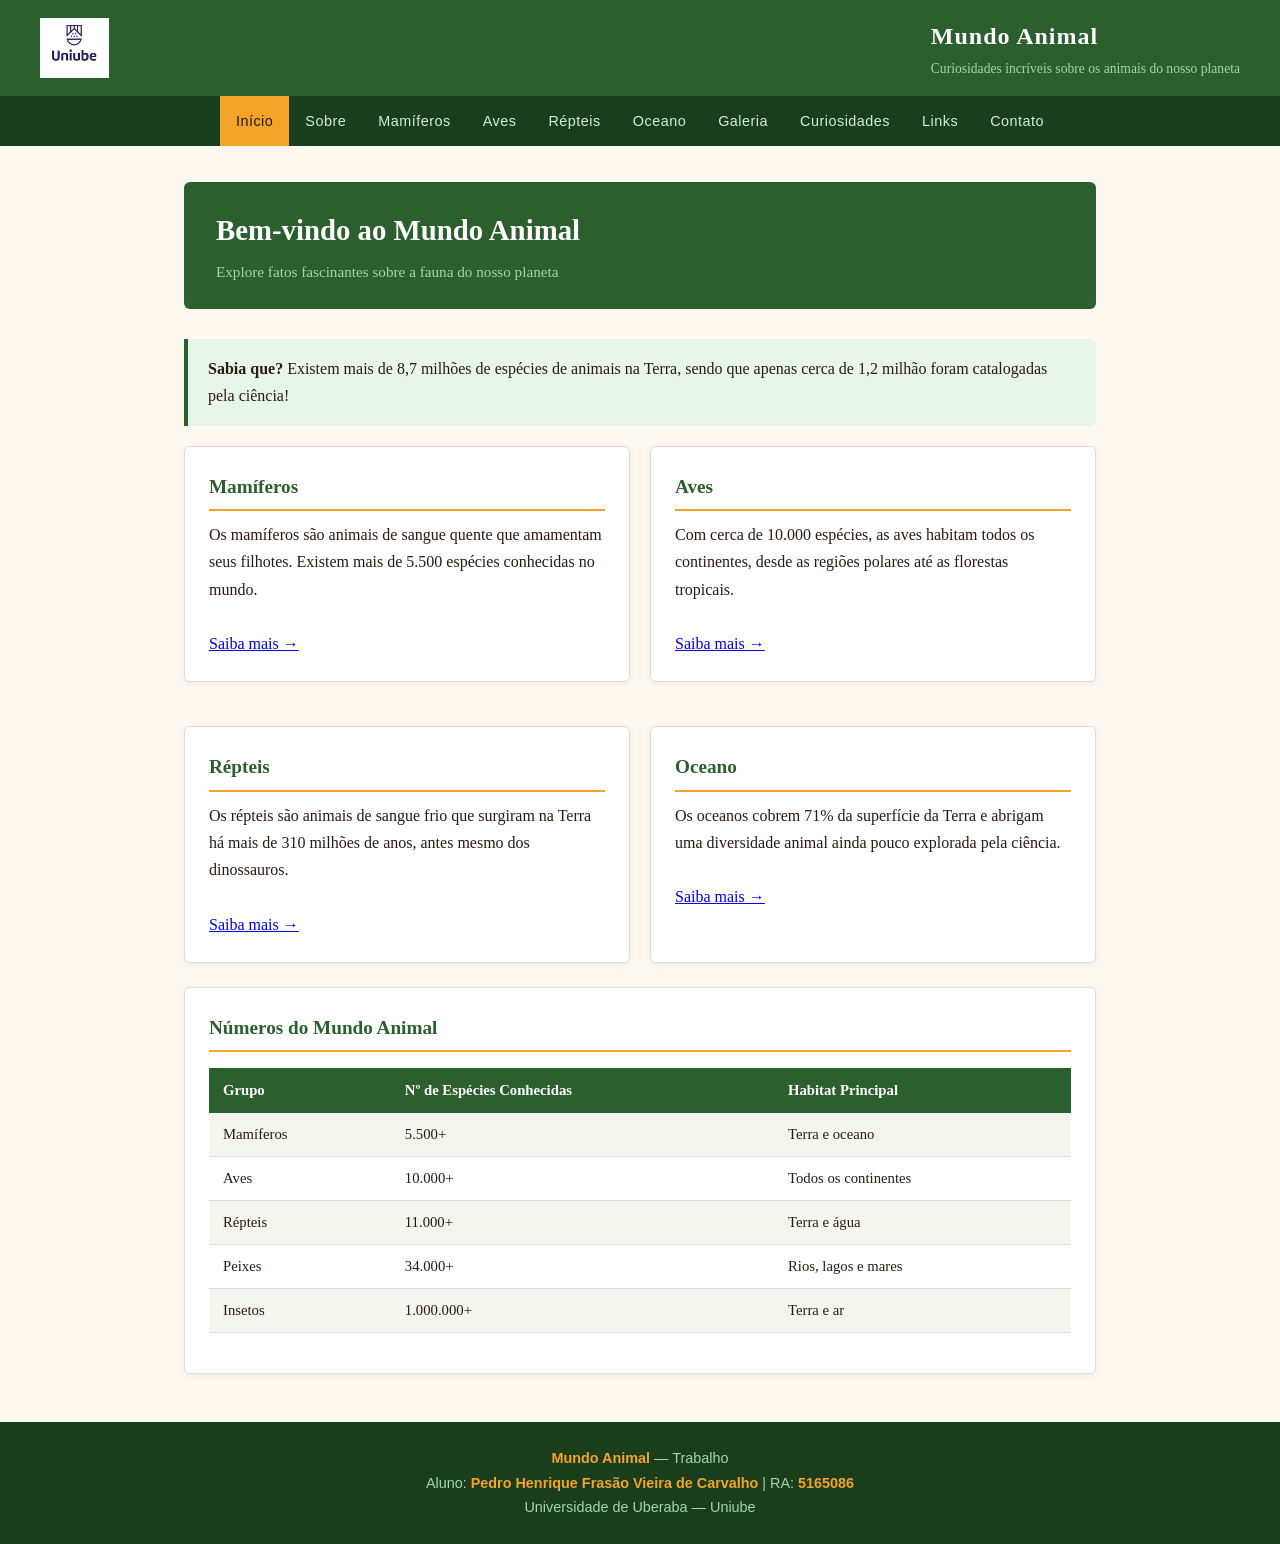
<file: index.html>
<!DOCTYPE html>
<html lang="pt-BR">
<head>
  <meta charset="UTF-8">
  <meta name="viewport" content="width=device-width, initial-scale=1.0">
  <title>Mundo Animal - Página Inicial</title>
  <link rel="stylesheet" href="css/style.css">
  <meta name="google-site-verification" content="yxnSKdW_bEwZiRFBN33dOUBsNtO1JiUTRMS7uDAeA8w" />
  <!-- Google Tag Manager -->
<script>(function(w,d,s,l,i){w[l]=w[l]||[];w[l].push({'gtm.start':
new Date().getTime(),event:'gtm.js'});var f=d.getElementsByTagName(s)[0],
j=d.createElement(s),dl=l!='dataLayer'?'&l='+l:'';j.async=true;j.src=
'https://www.googletagmanager.com/gtm.js?id='+i+dl;f.parentNode.insertBefore(j,f);
})(window,document,'script','dataLayer','GTM-ABC12345');</script>
<!-- End Google Tag Manager -->

<!-- Google Analytics -->
<script async src="https://www.googletagmanager.com/gtag/js?id=G-7X8K9M2N5P"></script>
<script>
  window.dataLayer = window.dataLayer || [];
  function gtag(){dataLayer.push(arguments);}
  gtag('js', new Date());
  gtag('config', 'G-7X8K9M2N5P');
</script>
<!-- End Google Analytics -->
</head>


<body>

  <header>
    <a href="https://www.uniube.br" target="_blank" class="header-logo">
      <img src="imagens/uniube.png" alt="Logo Uniube">
    </a>
    <div class="header-titulo">
      <h1> Mundo Animal</h1>
      <span>Curiosidades incríveis sobre os animais do nosso planeta</span>
    </div>
  </header>

  <nav>
    <ul>
      <li><a href="index.html" class="ativo">Início</a></li>
      <li><a href="sobre.html">Sobre</a></li>
      <li><a href="mamiferos.html">Mamíferos</a></li>
      <li><a href="aves.html">Aves</a></li>
      <li><a href="repteis.html">Répteis</a></li>
      <li><a href="oceano.html">Oceano</a></li>
      <li><a href="fotos.html">Galeria</a></li>
      <li><a href="curiosidades.html">Curiosidades</a></li>
      <li><a href="links.html">Links</a></li>
      <li><a href="contato.html">Contato</a></li>
    </ul>
  </nav>

  <main>
    <div class="page-title">
      <h2>Bem-vindo ao Mundo Animal</h2>
      <p>Explore fatos fascinantes sobre a fauna do nosso planeta</p>
    </div>

    <div class="destaque">
      <strong> Sabia que?</strong> Existem mais de 8,7 milhões de espécies de animais na Terra,
      sendo que apenas cerca de 1,2 milhão foram catalogadas pela ciência!
    </div>

    <div class="grid-2">
      <div class="card">
        <h3> Mamíferos</h3>
        <p>Os mamíferos são animais de sangue quente que amamentam seus filhotes.
           Existem mais de 5.500 espécies conhecidas no mundo.</p>
        <br>
        <a href="mamiferos.html">Saiba mais →</a>
      </div>

      <div class="card">
        <h3> Aves</h3>
        <p>Com cerca de 10.000 espécies, as aves habitam todos os continentes,
           desde as regiões polares até as florestas tropicais.</p>
        <br>
        <a href="aves.html">Saiba mais →</a>
      </div>

      <div class="card">
        <h3> Répteis</h3>
        <p>Os répteis são animais de sangue frio que surgiram na Terra há mais de
           310 milhões de anos, antes mesmo dos dinossauros.</p>
        <br>
        <a href="repteis.html">Saiba mais →</a>
      </div>

      <div class="card">
        <h3> Oceano</h3>
        <p>Os oceanos cobrem 71% da superfície da Terra e abrigam uma diversidade
           animal ainda pouco explorada pela ciência.</p>
        <br>
        <a href="oceano.html">Saiba mais →</a>
      </div>
    </div>

    <div class="card">
      <h3> Números do Mundo Animal</h3>
      <table>
        <tr>
          <th>Grupo</th>
          <th>Nº de Espécies Conhecidas</th>
          <th>Habitat Principal</th>
        </tr>
        <tr>
          <td>Mamíferos</td>
          <td>5.500+</td>
          <td>Terra e oceano</td>
        </tr>
        <tr>
          <td>Aves</td>
          <td>10.000+</td>
          <td>Todos os continentes</td>
        </tr>
        <tr>
          <td>Répteis</td>
          <td>11.000+</td>
          <td>Terra e água</td>
        </tr>
        <tr>
          <td>Peixes</td>
          <td>34.000+</td>
          <td>Rios, lagos e mares</td>
        </tr>
        <tr>
          <td>Insetos</td>
          <td>1.000.000+</td>
          <td>Terra e ar</td>
        </tr>
      </table>
    </div>
  </main>

  <footer>
    <p><strong>Mundo Animal</strong> — Trabalho</p>
    <p>Aluno: <strong>Pedro Henrique Frasão Vieira de Carvalho</strong> | RA: <strong>5165086</strong></p>
    <p>Universidade de Uberaba — Uniube</p>
  </footer>

<script src="js/menu.js"></script>
</body>
</html>
</file>
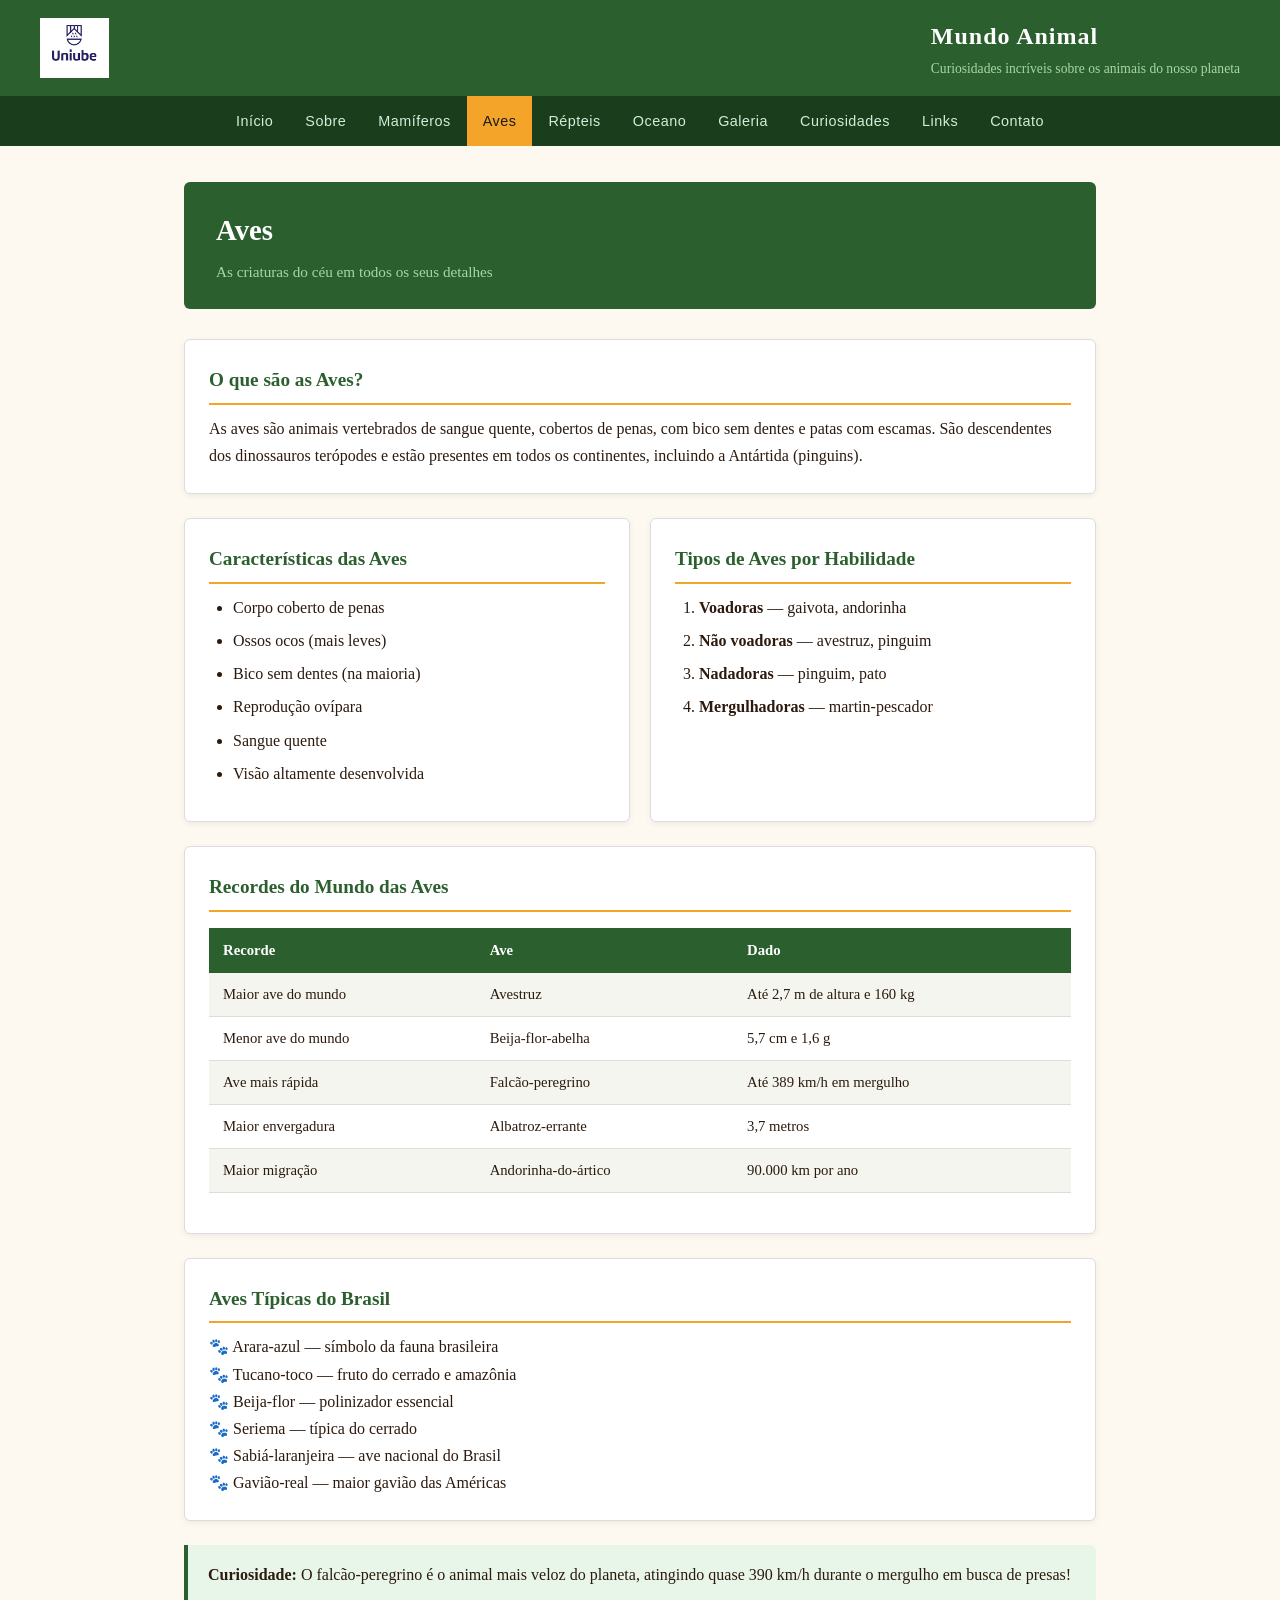
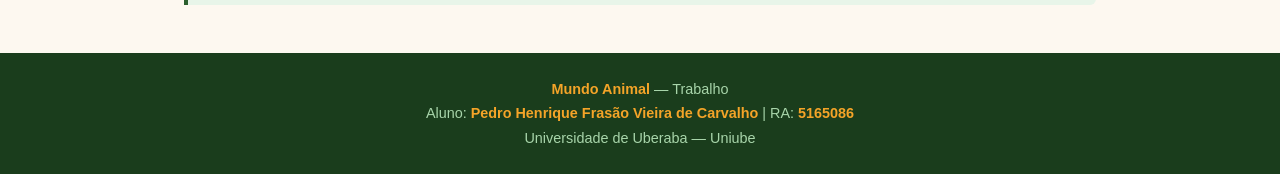
<file: aves.html>
<!DOCTYPE html>
<html lang="pt-BR">
<head>
  <meta charset="UTF-8">
  <meta name="viewport" content="width=device-width, initial-scale=1.0">
  <title>Mundo Animal - Aves</title>
  <link rel="stylesheet" href="css/style.css">
  <!-- Google Tag Manager -->
<script>(function(w,d,s,l,i){w[l]=w[l]||[];w[l].push({'gtm.start':
new Date().getTime(),event:'gtm.js'});var f=d.getElementsByTagName(s)[0],
j=d.createElement(s),dl=l!='dataLayer'?'&l='+l:'';j.async=true;j.src=
'https://www.googletagmanager.com/gtm.js?id='+i+dl;f.parentNode.insertBefore(j,f);
})(window,document,'script','dataLayer','GTM-ABC12345');</script>
<!-- End Google Tag Manager -->

<!-- Google Analytics -->
<script async src="https://www.googletagmanager.com/gtag/js?id=G-7X8K9M2N5P"></script>
<script>
  window.dataLayer = window.dataLayer || [];
  function gtag(){dataLayer.push(arguments);}
  gtag('js', new Date());
  gtag('config', 'G-7X8K9M2N5P');
</script>
<!-- End Google Analytics -->
</head>
<body>

  <header>
    <a href="https://www.uniube.br" target="_blank" class="header-logo">
      <img src="imagens/uniube.png" alt="Logo Uniube">
    </a>
    <div class="header-titulo">
      <h1> Mundo Animal</h1>
      <span>Curiosidades incríveis sobre os animais do nosso planeta</span>
    </div>
  </header>

  <nav>
    <ul>
      <li><a href="index.html">Início</a></li>
      <li><a href="sobre.html">Sobre</a></li>
      <li><a href="mamiferos.html">Mamíferos</a></li>
      <li><a href="aves.html" class="ativo">Aves</a></li>
      <li><a href="repteis.html">Répteis</a></li>
      <li><a href="oceano.html">Oceano</a></li>
      <li><a href="fotos.html">Galeria</a></li>
      <li><a href="curiosidades.html">Curiosidades</a></li>
      <li><a href="links.html">Links</a></li>
      <li><a href="contato.html">Contato</a></li>
    </ul>
  </nav>

  <main>
    <div class="page-title">
      <h2> Aves</h2>
      <p>As criaturas do céu em todos os seus detalhes</p>
    </div>

    <div class="card">
      <h3>O que são as Aves?</h3>
      <p>As aves são animais vertebrados de sangue quente, cobertos de penas, com bico sem dentes
         e patas com escamas. São descendentes dos dinossauros terópodes e estão presentes em
         todos os continentes, incluindo a Antártida (pinguins).</p>
    </div>

    <div class="grid-2">
      <div class="card">
        <h3>Características das Aves</h3>
        <ul class="lista">
          <li>Corpo coberto de penas</li>
          <li>Ossos ocos (mais leves)</li>
          <li>Bico sem dentes (na maioria)</li>
          <li>Reprodução ovípara</li>
          <li>Sangue quente</li>
          <li>Visão altamente desenvolvida</li>
        </ul>
      </div>

      <div class="card">
        <h3>Tipos de Aves por Habilidade</h3>
        <ol class="lista">
          <li><strong>Voadoras</strong> — gaivota, andorinha</li>
          <li><strong>Não voadoras</strong> — avestruz, pinguim</li>
          <li><strong>Nadadoras</strong> — pinguim, pato</li>
          <li><strong>Mergulhadoras</strong> — martin-pescador</li>
        </ol>
      </div>
    </div>

    <div class="card">
      <h3>Recordes do Mundo das Aves</h3>
      <table>
        <tr>
          <th>Recorde</th>
          <th>Ave</th>
          <th>Dado</th>
        </tr>
        <tr>
          <td>Maior ave do mundo</td>
          <td>Avestruz</td>
          <td>Até 2,7 m de altura e 160 kg</td>
        </tr>
        <tr>
          <td>Menor ave do mundo</td>
          <td>Beija-flor-abelha</td>
          <td>5,7 cm e 1,6 g</td>
        </tr>
        <tr>
          <td>Ave mais rápida</td>
          <td>Falcão-peregrino</td>
          <td>Até 389 km/h em mergulho</td>
        </tr>
        <tr>
          <td>Maior envergadura</td>
          <td>Albatroz-errante</td>
          <td>3,7 metros</td>
        </tr>
        <tr>
          <td>Maior migração</td>
          <td>Andorinha-do-ártico</td>
          <td>90.000 km por ano</td>
        </tr>
      </table>
    </div>

    <div class="card">
      <h3>Aves Típicas do Brasil</h3>
      <ul class="lista-icone">
        <li>Arara-azul — símbolo da fauna brasileira</li>
        <li>Tucano-toco — fruto do cerrado e amazônia</li>
        <li>Beija-flor — polinizador essencial</li>
        <li>Seriema — típica do cerrado</li>
        <li>Sabiá-laranjeira — ave nacional do Brasil</li>
        <li>Gavião-real — maior gavião das Américas</li>
      </ul>
    </div>

    <div class="destaque">
      <strong> Curiosidade:</strong> O falcão-peregrino é o animal mais veloz do planeta,
      atingindo quase 390 km/h durante o mergulho em busca de presas!
    </div>
  </main>

  <footer>
    <p><strong>Mundo Animal</strong> — Trabalho</p>
    <p>Aluno: <strong>Pedro Henrique Frasão Vieira de Carvalho</strong> | RA: <strong>5165086</strong></p>
    <p>Universidade de Uberaba — Uniube</p>
  </footer>

<script src="js/menu.js"></script>
</body>
</html>
</file>
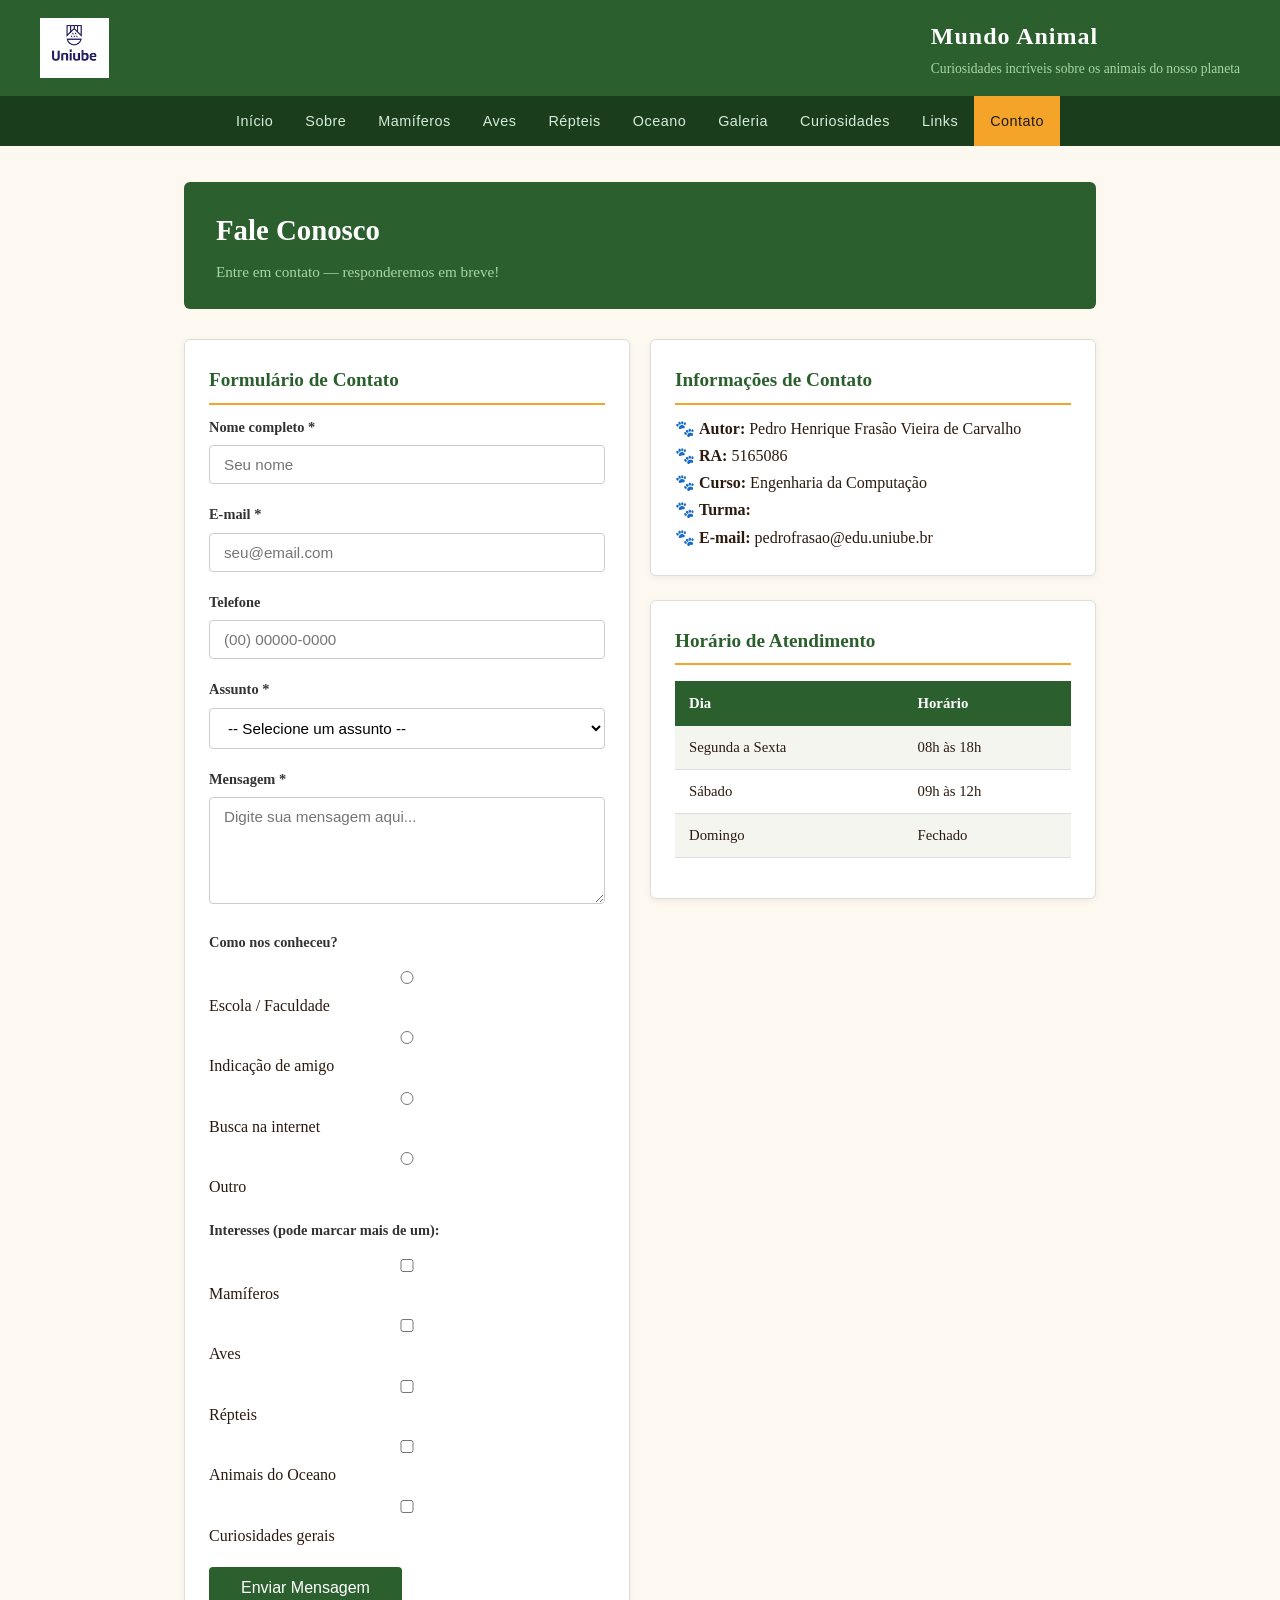
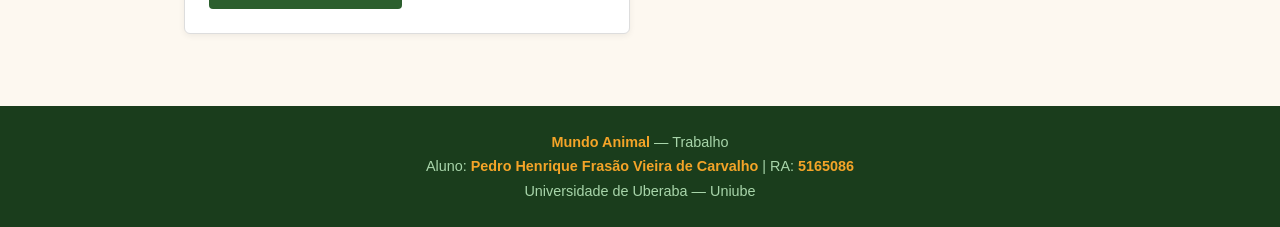
<file: contato.html>
<!DOCTYPE html>
<html lang="pt-BR">
<head>
  <meta charset="UTF-8">
  <meta name="viewport" content="width=device-width, initial-scale=1.0">
  <title>Mundo Animal - Contato</title>
  <link rel="stylesheet" href="css/style.css">
  <!-- Google Tag Manager -->
<script>(function(w,d,s,l,i){w[l]=w[l]||[];w[l].push({'gtm.start':
new Date().getTime(),event:'gtm.js'});var f=d.getElementsByTagName(s)[0],
j=d.createElement(s),dl=l!='dataLayer'?'&l='+l:'';j.async=true;j.src=
'https://www.googletagmanager.com/gtm.js?id='+i+dl;f.parentNode.insertBefore(j,f);
})(window,document,'script','dataLayer','GTM-ABC12345');</script>
<!-- End Google Tag Manager -->

<!-- Google Analytics -->
<script async src="https://www.googletagmanager.com/gtag/js?id=G-7X8K9M2N5P"></script>
<script>
  window.dataLayer = window.dataLayer || [];
  function gtag(){dataLayer.push(arguments);}
  gtag('js', new Date());
  gtag('config', 'G-7X8K9M2N5P');
</script>
<!-- End Google Analytics -->
</head>
<body>

  <header>
    <a href="https://www.uniube.br" target="_blank" class="header-logo">
      <img src="imagens/uniube.png" alt="Logo Uniube">
    </a>
    <div class="header-titulo">
      <h1> Mundo Animal</h1>
      <span>Curiosidades incríveis sobre os animais do nosso planeta</span>
    </div>
  </header>

  <nav>
    <ul>
      <li><a href="index.html">Início</a></li>
      <li><a href="sobre.html">Sobre</a></li>
      <li><a href="mamiferos.html">Mamíferos</a></li>
      <li><a href="aves.html">Aves</a></li>
      <li><a href="repteis.html">Répteis</a></li>
      <li><a href="oceano.html">Oceano</a></li>
      <li><a href="fotos.html">Galeria</a></li>
      <li><a href="curiosidades.html">Curiosidades</a></li>
      <li><a href="links.html">Links</a></li>
      <li><a href="contato.html" class="ativo">Contato</a></li>
    </ul>
  </nav>

  <main>
    <div class="page-title">
      <h2> Fale Conosco</h2>
      <p>Entre em contato — responderemos em breve!</p>
    </div>

    <div class="grid-2">
      <div class="card">
        <h3>Formulário de Contato</h3>
        <form action="#" method="post">

          <div class="form-group">
            <label for="nome">Nome completo *</label>
            <input type="text" id="nome" name="nome" placeholder="Seu nome" required>
          </div>

          <div class="form-group">
            <label for="email">E-mail *</label>
            <input type="email" id="email" name="email" placeholder="seu@email.com" required>
          </div>

          <div class="form-group">
            <label for="telefone">Telefone</label>
            <input type="tel" id="telefone" name="telefone" placeholder="(00) 00000-0000">
          </div>

          <div class="form-group">
            <label for="assunto">Assunto *</label>
            <select id="assunto" name="assunto" required>
              <option value="">-- Selecione um assunto --</option>
              <option value="duvida">Dúvida sobre conteúdo</option>
              <option value="sugestao">Sugestão de tema</option>
              <option value="erro">Reportar erro</option>
              <option value="parceria">Proposta de parceria</option>
              <option value="outro">Outro</option>
            </select>
          </div>

          <div class="form-group">
            <label for="mensagem">Mensagem *</label>
            <textarea id="mensagem" name="mensagem" rows="5"
              placeholder="Digite sua mensagem aqui..." required></textarea>
          </div>

          <div class="form-group">
            <label>Como nos conheceu?</label>
            <ul class="lista" style="list-style:none; padding:0;">
              <li><input type="radio" name="origem" value="escola"> Escola / Faculdade</li>
              <li><input type="radio" name="origem" value="amigo"> Indicação de amigo</li>
              <li><input type="radio" name="origem" value="busca"> Busca na internet</li>
              <li><input type="radio" name="origem" value="outro"> Outro</li>
            </ul>
          </div>

          <div class="form-group">
            <label>Interesses (pode marcar mais de um):</label>
            <ul class="lista" style="list-style:none; padding:0;">
              <li><input type="checkbox" name="interesse" value="mamiferos"> Mamíferos</li>
              <li><input type="checkbox" name="interesse" value="aves"> Aves</li>
              <li><input type="checkbox" name="interesse" value="repteis"> Répteis</li>
              <li><input type="checkbox" name="interesse" value="oceano"> Animais do Oceano</li>
              <li><input type="checkbox" name="interesse" value="curiosidades"> Curiosidades gerais</li>
            </ul>
          </div>

          <button type="submit" class="btn"> Enviar Mensagem</button>
        </form>
      </div>

      <div>
        <div class="card">
          <h3>Informações de Contato</h3>
          <ul class="lista-icone">
            <li><strong>Autor:</strong> Pedro Henrique Frasão Vieira de Carvalho</li>
            <li><strong>RA:</strong> 5165086</li>
            <li><strong>Curso:</strong> Engenharia da Computação</li>
            <li><strong>Turma:</strong> </li>
            <li><strong>E-mail:</strong> pedrofrasao@edu.uniube.br</li>
          </ul>
        </div>

        <div class="card">
          <h3>Horário de Atendimento</h3>
          <table>
            <tr>
              <th>Dia</th>
              <th>Horário</th>
            </tr>
            <tr>
              <td>Segunda a Sexta</td>
              <td>08h às 18h</td>
            </tr>
            <tr>
              <td>Sábado</td>
              <td>09h às 12h</td>
            </tr>
            <tr>
              <td>Domingo</td>
              <td>Fechado</td>
            </tr>
          </table>
        </div>

        
      </div>
    </div>
  </main>

  <footer>
    <p><strong>Mundo Animal</strong> — Trabalho</p>
    <p>Aluno: <strong>Pedro Henrique Frasão Vieira de Carvalho</strong> | RA: <strong>5165086</strong></p>
    <p>Universidade de Uberaba — Uniube</p>
  </footer>

<script src="js/menu.js"></script>
</body>
</html>
</file>
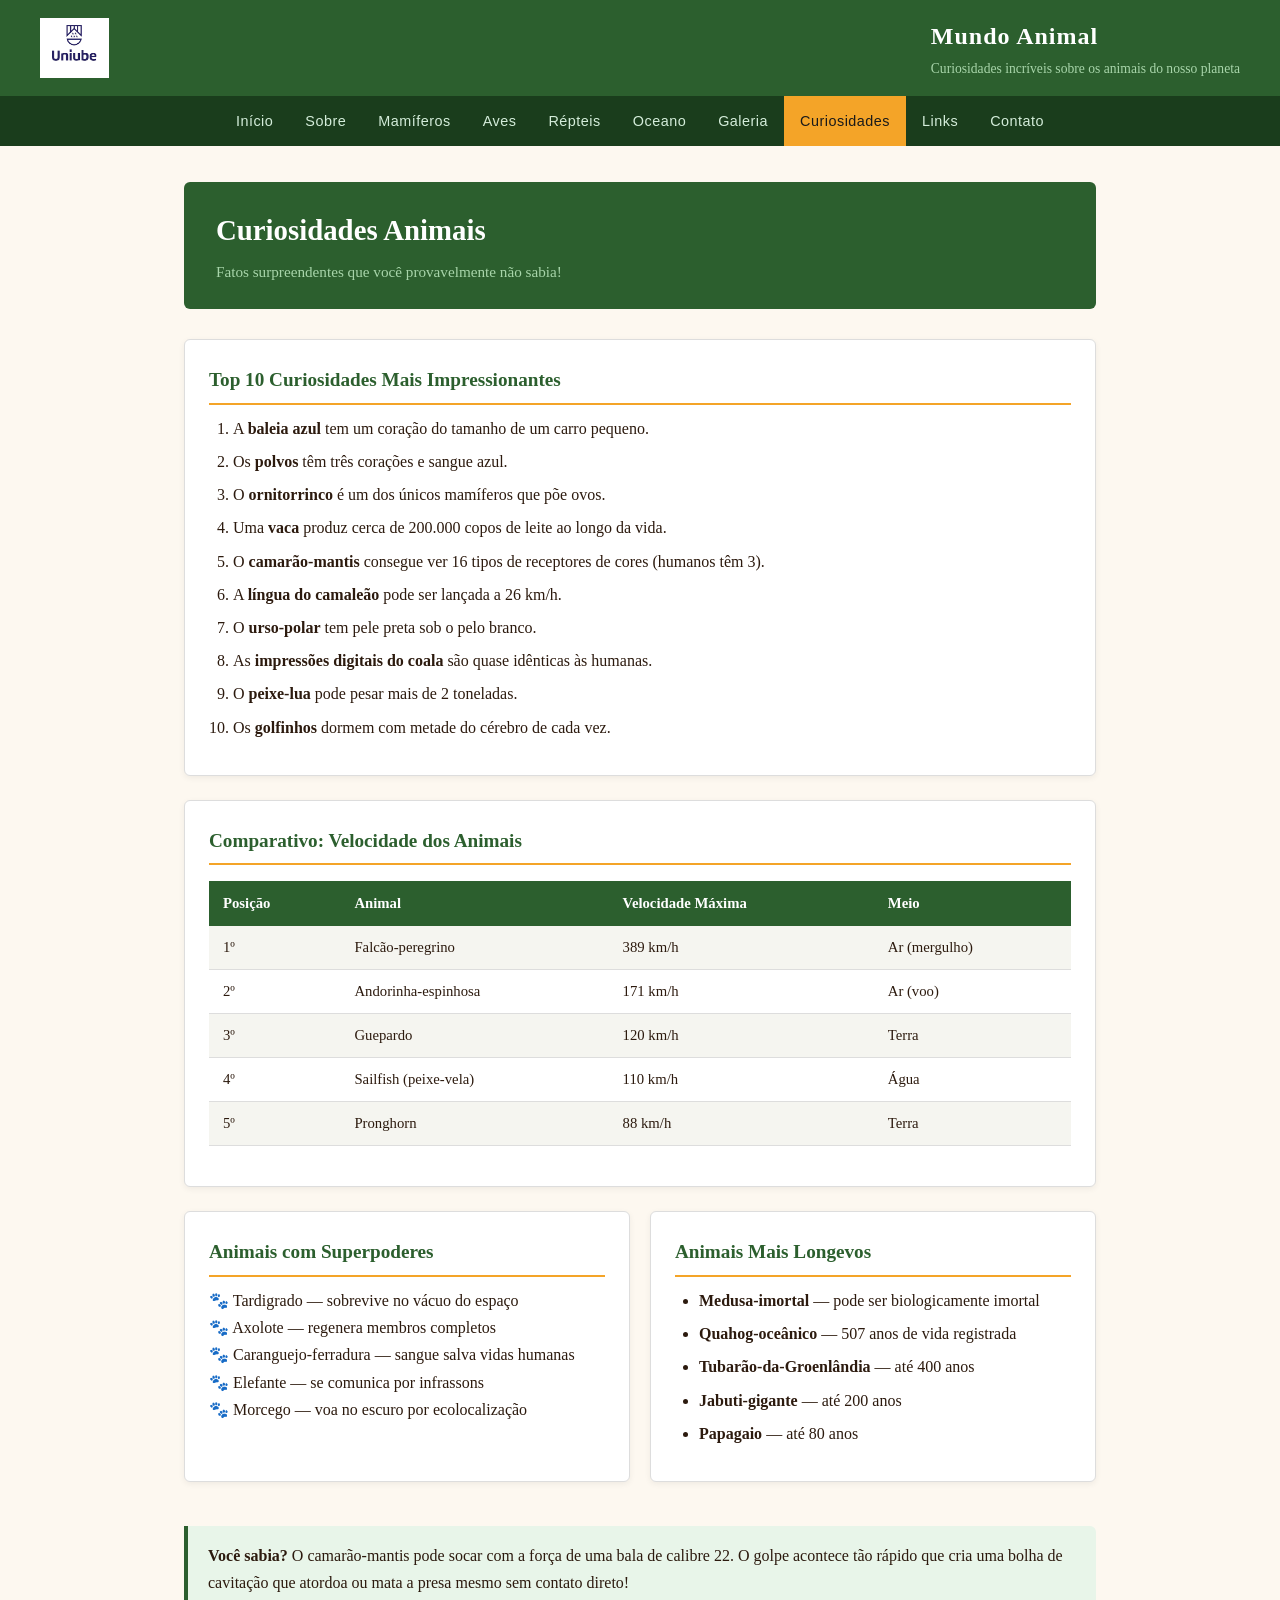
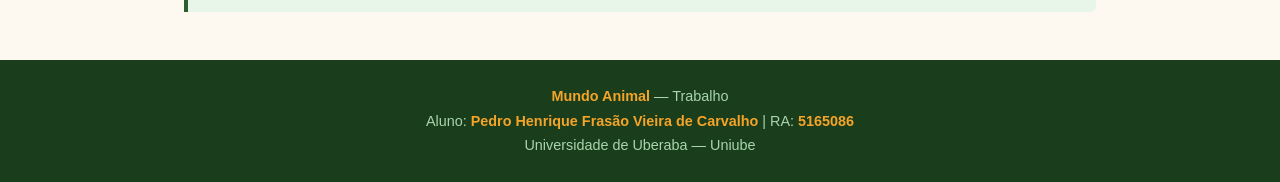
<file: curiosidades.html>
<!DOCTYPE html>
<html lang="pt-BR">
<head>
  <meta charset="UTF-8">
  <meta name="viewport" content="width=device-width, initial-scale=1.0">
  <title>Mundo Animal - Curiosidades</title>
  <link rel="stylesheet" href="css/style.css">
  <!-- Google Tag Manager -->
<script>(function(w,d,s,l,i){w[l]=w[l]||[];w[l].push({'gtm.start':
new Date().getTime(),event:'gtm.js'});var f=d.getElementsByTagName(s)[0],
j=d.createElement(s),dl=l!='dataLayer'?'&l='+l:'';j.async=true;j.src=
'https://www.googletagmanager.com/gtm.js?id='+i+dl;f.parentNode.insertBefore(j,f);
})(window,document,'script','dataLayer','GTM-ABC12345');</script>
<!-- End Google Tag Manager -->

<!-- Google Analytics -->
<script async src="https://www.googletagmanager.com/gtag/js?id=G-7X8K9M2N5P"></script>
<script>
  window.dataLayer = window.dataLayer || [];
  function gtag(){dataLayer.push(arguments);}
  gtag('js', new Date());
  gtag('config', 'G-7X8K9M2N5P');
</script>
<!-- End Google Analytics -->
</head>
<body>

  <header>
    <a href="https://www.uniube.br" target="_blank" class="header-logo">
      <img src="imagens/uniube.png" alt="Logo Uniube">
    </a>
    <div class="header-titulo">
      <h1> Mundo Animal</h1>
      <span>Curiosidades incríveis sobre os animais do nosso planeta</span>
    </div>
  </header>

  <nav>
    <ul>
      <li><a href="index.html">Início</a></li>
      <li><a href="sobre.html">Sobre</a></li>
      <li><a href="mamiferos.html">Mamíferos</a></li>
      <li><a href="aves.html">Aves</a></li>
      <li><a href="repteis.html">Répteis</a></li>
      <li><a href="oceano.html">Oceano</a></li>
      <li><a href="fotos.html">Galeria</a></li>
      <li><a href="curiosidades.html" class="ativo">Curiosidades</a></li>
      <li><a href="links.html">Links</a></li>
      <li><a href="contato.html">Contato</a></li>
    </ul>
  </nav>

  <main>
    <div class="page-title">
      <h2> Curiosidades Animais</h2>
      <p>Fatos surpreendentes que você provavelmente não sabia!</p>
    </div>

    <div class="card">
      <h3>Top 10 Curiosidades Mais Impressionantes</h3>
      <ol class="lista">
        <li>A <strong>baleia azul</strong> tem um coração do tamanho de um carro pequeno.</li>
        <li>Os <strong>polvos</strong> têm três corações e sangue azul.</li>
        <li>O <strong>ornitorrinco</strong> é um dos únicos mamíferos que põe ovos.</li>
        <li>Uma <strong>vaca</strong> produz cerca de 200.000 copos de leite ao longo da vida.</li>
        <li>O <strong>camarão-mantis</strong> consegue ver 16 tipos de receptores de cores (humanos têm 3).</li>
        <li>A <strong>língua do camaleão</strong> pode ser lançada a 26 km/h.</li>
        <li>O <strong>urso-polar</strong> tem pele preta sob o pelo branco.</li>
        <li>As <strong>impressões digitais do coala</strong> são quase idênticas às humanas.</li>
        <li>O <strong>peixe-lua</strong> pode pesar mais de 2 toneladas.</li>
        <li>Os <strong>golfinhos</strong> dormem com metade do cérebro de cada vez.</li>
      </ol>
    </div>

    <div class="card">
      <h3>Comparativo: Velocidade dos Animais</h3>
      <table>
        <tr>
          <th>Posição</th>
          <th>Animal</th>
          <th>Velocidade Máxima</th>
          <th>Meio</th>
        </tr>
        <tr>
          <td>1º</td>
          <td>Falcão-peregrino</td>
          <td>389 km/h</td>
          <td>Ar (mergulho)</td>
        </tr>
        <tr>
          <td>2º</td>
          <td>Andorinha-espinhosa</td>
          <td>171 km/h</td>
          <td>Ar (voo)</td>
        </tr>
        <tr>
          <td>3º</td>
          <td>Guepardo</td>
          <td>120 km/h</td>
          <td>Terra</td>
        </tr>
        <tr>
          <td>4º</td>
          <td>Sailfish (peixe-vela)</td>
          <td>110 km/h</td>
          <td>Água</td>
        </tr>
        <tr>
          <td>5º</td>
          <td>Pronghorn</td>
          <td>88 km/h</td>
          <td>Terra</td>
        </tr>
      </table>
    </div>

    <div class="grid-2">
      <div class="card">
        <h3>Animais com Superpoderes</h3>
        <ul class="lista-icone">
          <li>Tardigrado — sobrevive no vácuo do espaço</li>
          <li>Axolote — regenera membros completos</li>
          <li>Caranguejo-ferradura — sangue salva vidas humanas</li>
          <li>Elefante — se comunica por infrassons</li>
          <li>Morcego — voa no escuro por ecolocalização</li>
        </ul>
      </div>

      <div class="card">
        <h3>Animais Mais Longevos</h3>
        <ul class="lista">
          <li><strong>Medusa-imortal</strong> — pode ser biologicamente imortal</li>
          <li><strong>Quahog-oceânico</strong> — 507 anos de vida registrada</li>
          <li><strong>Tubarão-da-Groenlândia</strong> — até 400 anos</li>
          <li><strong>Jabuti-gigante</strong> — até 200 anos</li>
          <li><strong>Papagaio</strong> — até 80 anos</li>
        </ul>
      </div>
    </div>

    <div class="destaque">
      <strong> Você sabia?</strong> O camarão-mantis pode socar com a força de uma bala
      de calibre 22. O golpe acontece tão rápido que cria uma bolha de cavitação que
      atordoa ou mata a presa mesmo sem contato direto!
    </div>
  </main>

  <footer>
    <p><strong>Mundo Animal</strong> — Trabalho</p>
    <p>Aluno: <strong>Pedro Henrique Frasão Vieira de Carvalho</strong> | RA: <strong>5165086</strong></p>
    <p>Universidade de Uberaba — Uniube</p>
  </footer>

<script src="js/menu.js"></script>
</body>
</html>
</file>
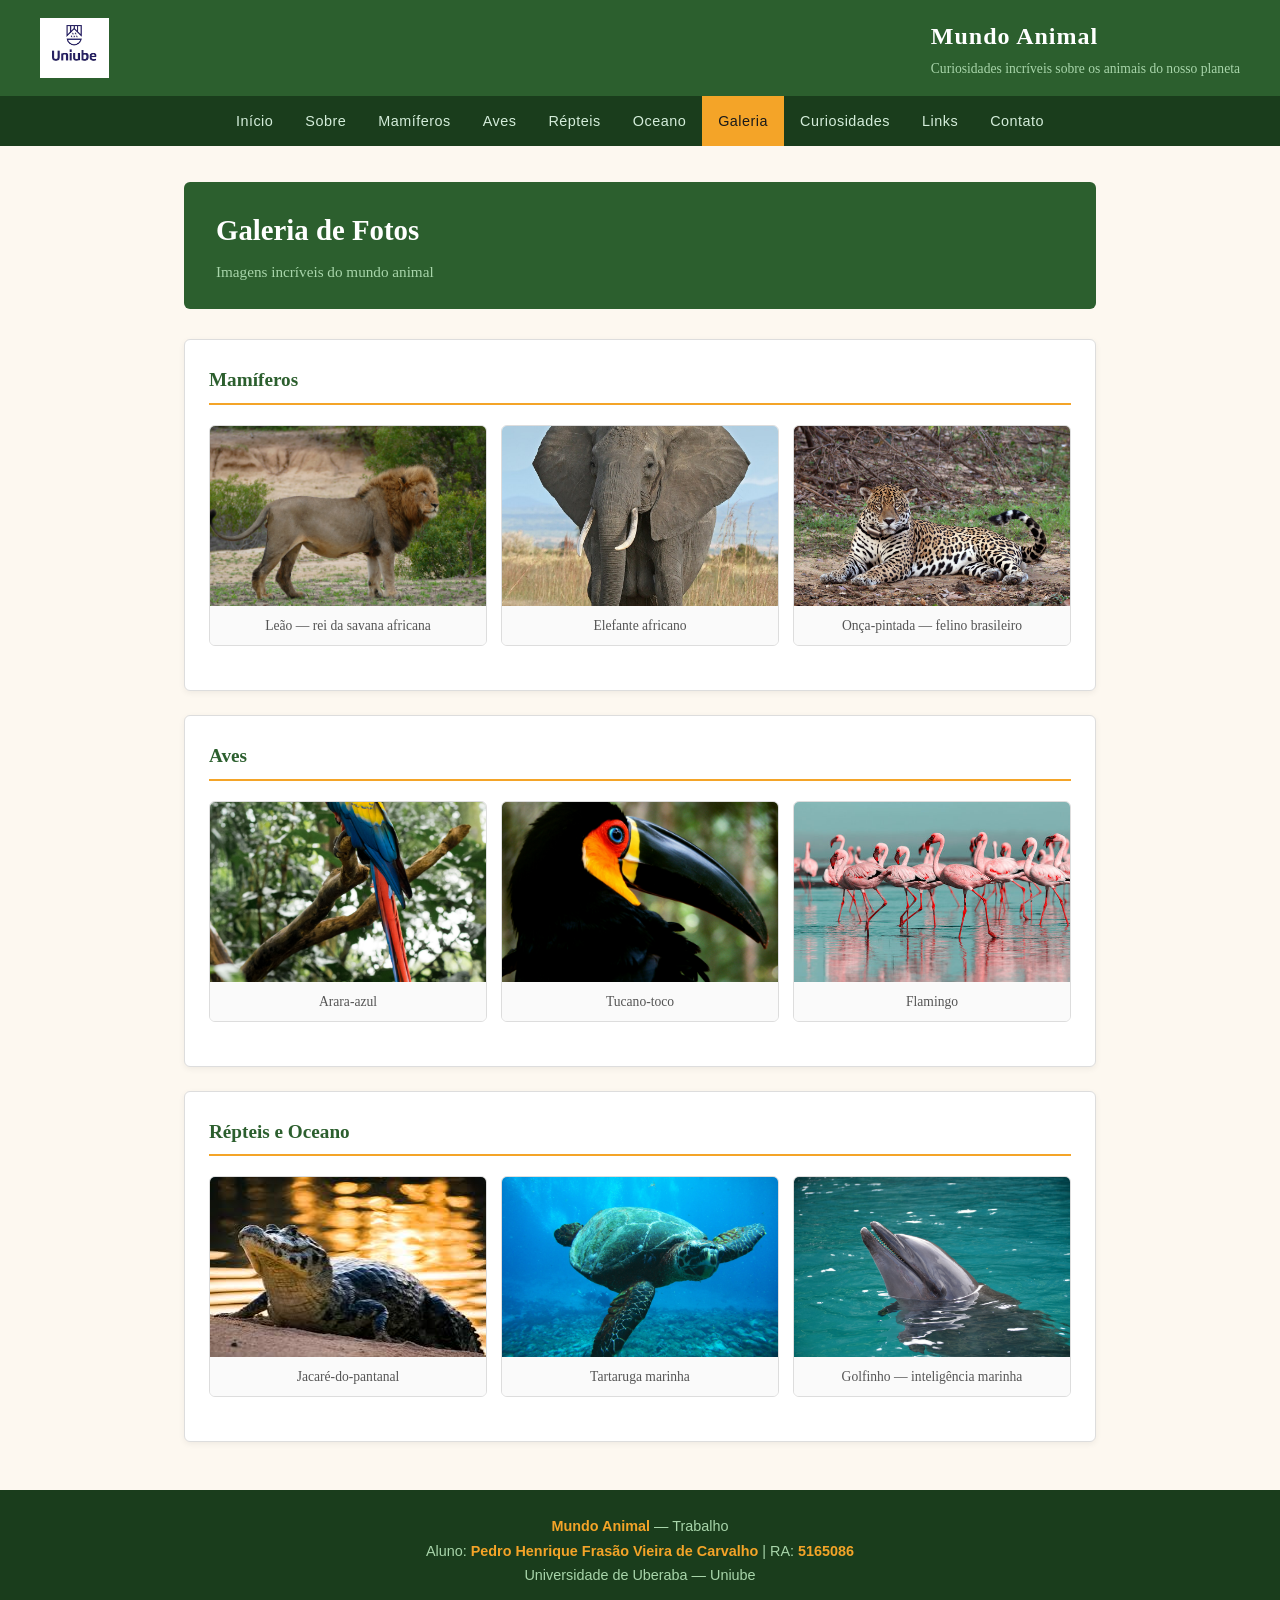
<file: fotos.html>
<!DOCTYPE html>
<html lang="pt-BR">
<head>
  <meta charset="UTF-8">
  <meta name="viewport" content="width=device-width, initial-scale=1.0">
  <title>Mundo Animal - Galeria de Fotos</title>
  <link rel="stylesheet" href="css/style.css">
  <!-- Google Tag Manager -->
<script>(function(w,d,s,l,i){w[l]=w[l]||[];w[l].push({'gtm.start':
new Date().getTime(),event:'gtm.js'});var f=d.getElementsByTagName(s)[0],
j=d.createElement(s),dl=l!='dataLayer'?'&l='+l:'';j.async=true;j.src=
'https://www.googletagmanager.com/gtm.js?id='+i+dl;f.parentNode.insertBefore(j,f);
})(window,document,'script','dataLayer','GTM-ABC12345');</script>
<!-- End Google Tag Manager -->

<!-- Google Analytics -->
<script async src="https://www.googletagmanager.com/gtag/js?id=G-7X8K9M2N5P"></script>
<script>
  window.dataLayer = window.dataLayer || [];
  function gtag(){dataLayer.push(arguments);}
  gtag('js', new Date());
  gtag('config', 'G-7X8K9M2N5P');
</script>
<!-- End Google Analytics -->
</head>
<body>

  <header>
    <a href="https://www.uniube.br" target="_blank" class="header-logo">
      <img src="imagens/uniube.png" alt="Logo Uniube">
    </a>
    <div class="header-titulo">
      <h1> Mundo Animal</h1>
      <span>Curiosidades incríveis sobre os animais do nosso planeta</span>
    </div>
  </header>

  <nav>
    <ul>
      <li><a href="index.html">Início</a></li>
      <li><a href="sobre.html">Sobre</a></li>
      <li><a href="mamiferos.html">Mamíferos</a></li>
      <li><a href="aves.html">Aves</a></li>
      <li><a href="repteis.html">Répteis</a></li>
      <li><a href="oceano.html">Oceano</a></li>
      <li><a href="fotos.html" class="ativo">Galeria</a></li>
      <li><a href="curiosidades.html">Curiosidades</a></li>
      <li><a href="links.html">Links</a></li>
      <li><a href="contato.html">Contato</a></li>
    </ul>
  </nav>

  <main>
    <div class="page-title">
      <h2> Galeria de Fotos</h2>
      <p>Imagens incríveis do mundo animal</p>
    </div>

    

    <div class="card">
      <h3> Mamíferos</h3>
      <div class="galeria">
        <div class="galeria-item">
          <img src="imagens/leao.jpg" alt="Leão">
          <p>Leão — rei da savana africana</p>
        </div>
        <div class="galeria-item">
          <img src="imagens/elefante.jpg" alt="Elefante">
          <p>Elefante africano</p>
        </div>
        <div class="galeria-item">
          <img src="imagens/onca.jpg" alt="Onça-pintada">
          <p>Onça-pintada — felino brasileiro</p>
        </div>
      </div>
    </div>

    <div class="card">
      <h3> Aves</h3>
      <div class="galeria">
        <div class="galeria-item">
          <img src="imagens/arara.jpg" alt="Arara-azul">
          <p>Arara-azul</p>
        </div>
        <div class="galeria-item">
          <img src="imagens/tucano.jpg" alt="Tucano">
          <p>Tucano-toco</p>
        </div>
        <div class="galeria-item">
          <img src="imagens/flamingo.jpg" alt="Flamingo">
          <p>Flamingo</p>
        </div>
      </div>
    </div>

    <div class="card">
      <h3> Répteis e Oceano</h3>
      <div class="galeria">
        <div class="galeria-item">
          <img src="imagens/jacare.jpg" alt="Jacaré">
          <p>Jacaré-do-pantanal</p>
        </div>
        <div class="galeria-item">
          <img src="imagens/tartaruga.jpg" alt="Tartaruga marinha">
          <p>Tartaruga marinha</p>
        </div>
        <div class="galeria-item">
          <img src="imagens/golfinho.jpg" alt="Golfinho">
          <p>Golfinho — inteligência marinha</p>
        </div>
      </div>
    </div>

    
  </main>

  <footer>
    <p><strong>Mundo Animal</strong> — Trabalho</p>
    <p>Aluno: <strong>Pedro Henrique Frasão Vieira de Carvalho</strong> | RA: <strong>5165086</strong></p>
    <p>Universidade de Uberaba — Uniube</p>
  </footer>

<script src="js/menu.js"></script>
</body>
</html>
</file>
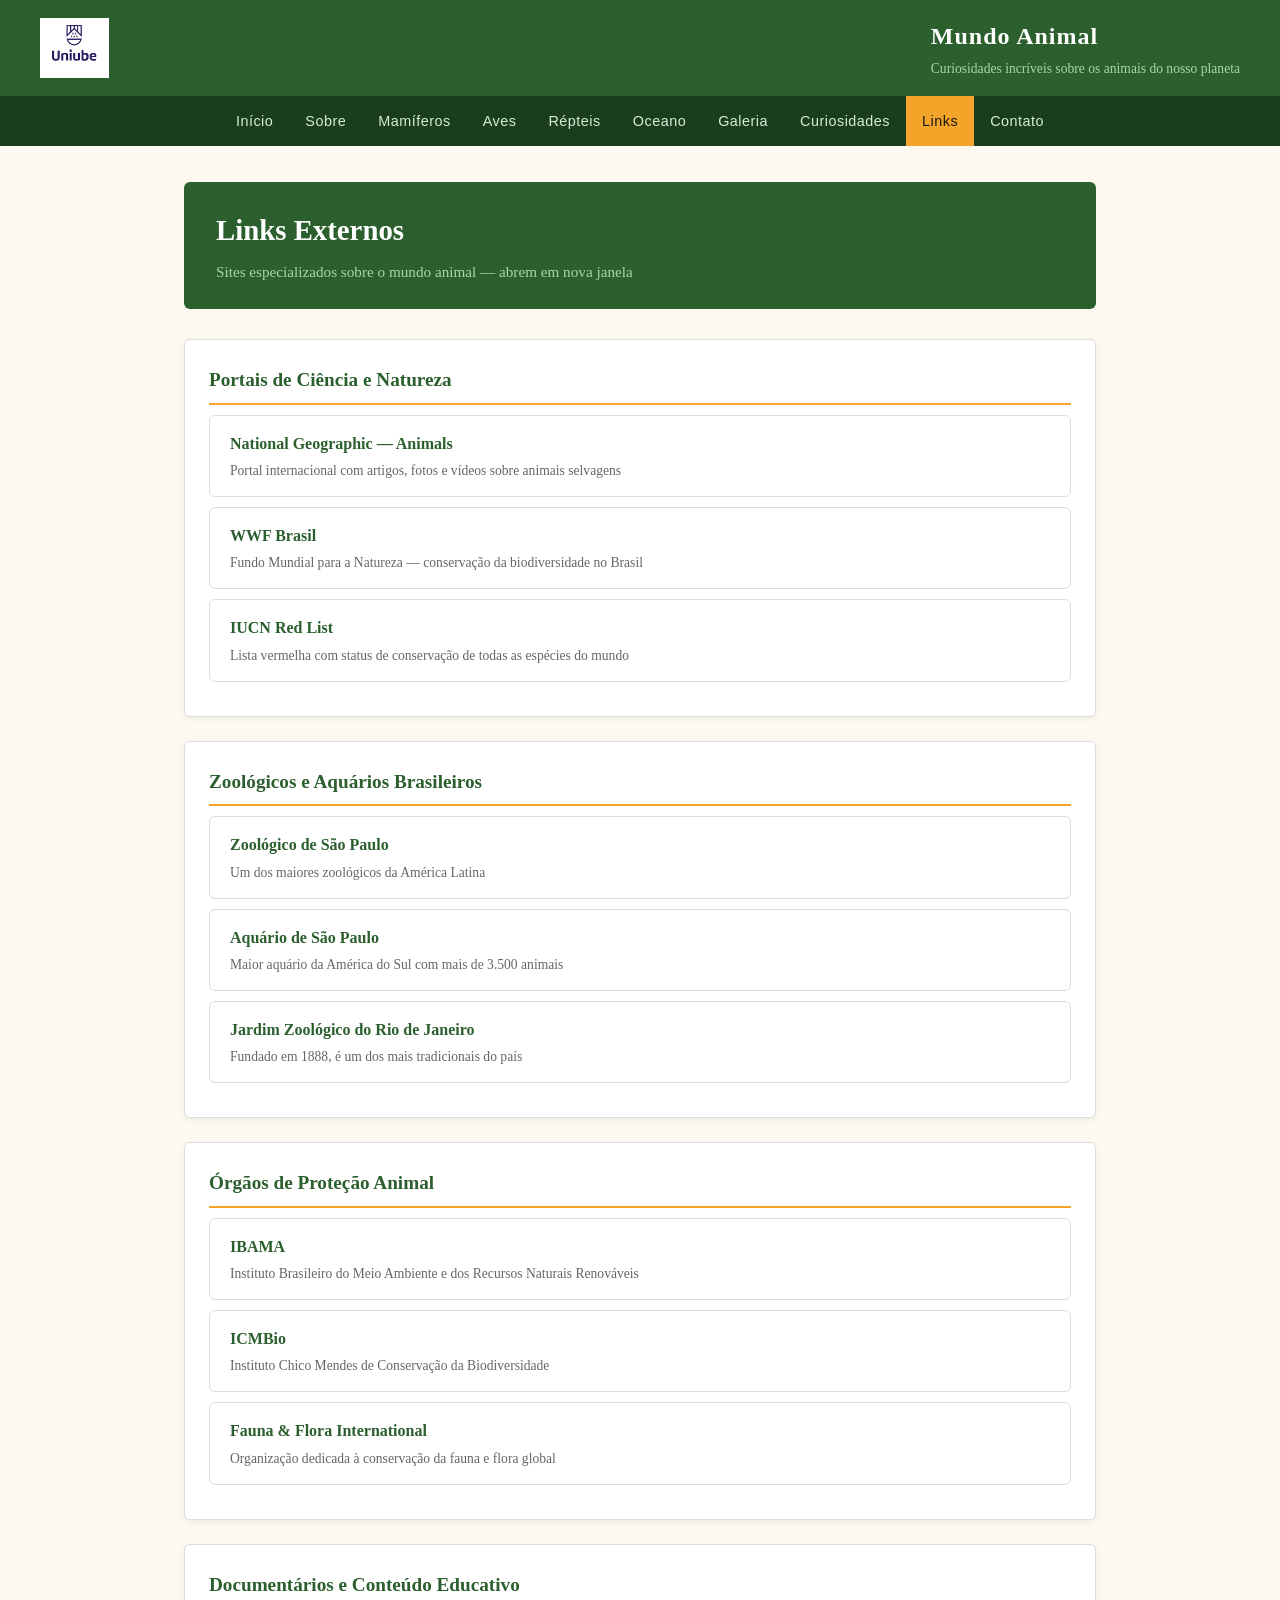
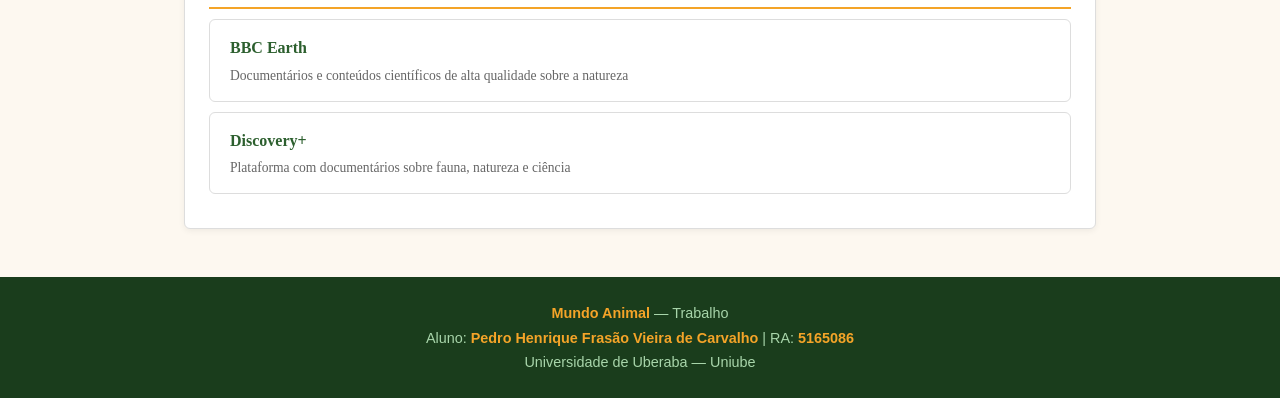
<file: links.html>
<!DOCTYPE html>
<html lang="pt-BR">
<head>
  <meta charset="UTF-8">
  <meta name="viewport" content="width=device-width, initial-scale=1.0">
  <title>Mundo Animal - Links</title>
  <link rel="stylesheet" href="css/style.css">
  <!-- Google Tag Manager -->
<script>(function(w,d,s,l,i){w[l]=w[l]||[];w[l].push({'gtm.start':
new Date().getTime(),event:'gtm.js'});var f=d.getElementsByTagName(s)[0],
j=d.createElement(s),dl=l!='dataLayer'?'&l='+l:'';j.async=true;j.src=
'https://www.googletagmanager.com/gtm.js?id='+i+dl;f.parentNode.insertBefore(j,f);
})(window,document,'script','dataLayer','GTM-ABC12345');</script>
<!-- End Google Tag Manager -->

<!-- Google Analytics -->
<script async src="https://www.googletagmanager.com/gtag/js?id=G-7X8K9M2N5P"></script>
<script>
  window.dataLayer = window.dataLayer || [];
  function gtag(){dataLayer.push(arguments);}
  gtag('js', new Date());
  gtag('config', 'G-7X8K9M2N5P');
</script>
<!-- End Google Analytics -->
</head>
<body>

  <header>
    <a href="https://www.uniube.br" target="_blank" class="header-logo">
      <img src="imagens/uniube.png" alt="Logo Uniube">
    </a>
    <div class="header-titulo">
      <h1> Mundo Animal</h1>
      <span>Curiosidades incríveis sobre os animais do nosso planeta</span>
    </div>
  </header>

  <nav>
    <ul>
      <li><a href="index.html">Início</a></li>
      <li><a href="sobre.html">Sobre</a></li>
      <li><a href="mamiferos.html">Mamíferos</a></li>
      <li><a href="aves.html">Aves</a></li>
      <li><a href="repteis.html">Répteis</a></li>
      <li><a href="oceano.html">Oceano</a></li>
      <li><a href="fotos.html">Galeria</a></li>
      <li><a href="curiosidades.html">Curiosidades</a></li>
      <li><a href="links.html" class="ativo">Links</a></li>
      <li><a href="contato.html">Contato</a></li>
    </ul>
  </nav>

  <main>
    <div class="page-title">
      <h2> Links Externos</h2>
      <p>Sites especializados sobre o mundo animal — abrem em nova janela</p>
    </div>

    <div class="card">
      <h3>Portais de Ciência e Natureza</h3>
      <div class="links-externos">
        <a href="https://www.nationalgeographic.com/animals" target="_blank">
          National Geographic — Animals
          <span>Portal internacional com artigos, fotos e vídeos sobre animais selvagens</span>
        </a>
        <a href="https://www.wwf.org.br" target="_blank">
          WWF Brasil
          <span>Fundo Mundial para a Natureza — conservação da biodiversidade no Brasil</span>
        </a>
        <a href="https://www.iucnredlist.org" target="_blank">
          IUCN Red List
          <span>Lista vermelha com status de conservação de todas as espécies do mundo</span>
        </a>
      </div>
    </div>

    <div class="card">
      <h3>Zoológicos e Aquários Brasileiros</h3>
      <div class="links-externos">
        <a href="https://www.zoologico.com.br" target="_blank">
          Zoológico de São Paulo
          <span>Um dos maiores zoológicos da América Latina</span>
        </a>
        <a href="https://www.aquariodesp.com.br" target="_blank">
          Aquário de São Paulo
          <span>Maior aquário da América do Sul com mais de 3.500 animais</span>
        </a>
        <a href="https://www.jardimzoologico.rj.gov.br" target="_blank">
          Jardim Zoológico do Rio de Janeiro
          <span>Fundado em 1888, é um dos mais tradicionais do país</span>
        </a>
      </div>
    </div>

    <div class="card">
      <h3>Órgãos de Proteção Animal</h3>
      <div class="links-externos">
        <a href="https://www.ibama.gov.br" target="_blank">
          IBAMA
          <span>Instituto Brasileiro do Meio Ambiente e dos Recursos Naturais Renováveis</span>
        </a>
        <a href="https://www.icmbio.gov.br" target="_blank">
          ICMBio
          <span>Instituto Chico Mendes de Conservação da Biodiversidade</span>
        </a>
        <a href="https://www.fauna.io" target="_blank">
          Fauna & Flora International
          <span>Organização dedicada à conservação da fauna e flora global</span>
        </a>
      </div>
    </div>

    <div class="card">
      <h3>Documentários e Conteúdo Educativo</h3>
      <div class="links-externos">
        <a href="https://www.bbcearth.com" target="_blank">
          BBC Earth
          <span>Documentários e conteúdos científicos de alta qualidade sobre a natureza</span>
        </a>
        <a href="https://www.discoveryplus.com" target="_blank">
          Discovery+
          <span>Plataforma com documentários sobre fauna, natureza e ciência</span>
        </a>
      </div>
    </div>

    
  </main>

  <footer>
    <p><strong>Mundo Animal</strong> — Trabalho</p>
    <p>Aluno: <strong>Pedro Henrique Frasão Vieira de Carvalho</strong> | RA: <strong>5165086</strong></p>
    <p>Universidade de Uberaba — Uniube</p>
  </footer>

<script src="js/menu.js"></script>
</body>
</html>
</file>
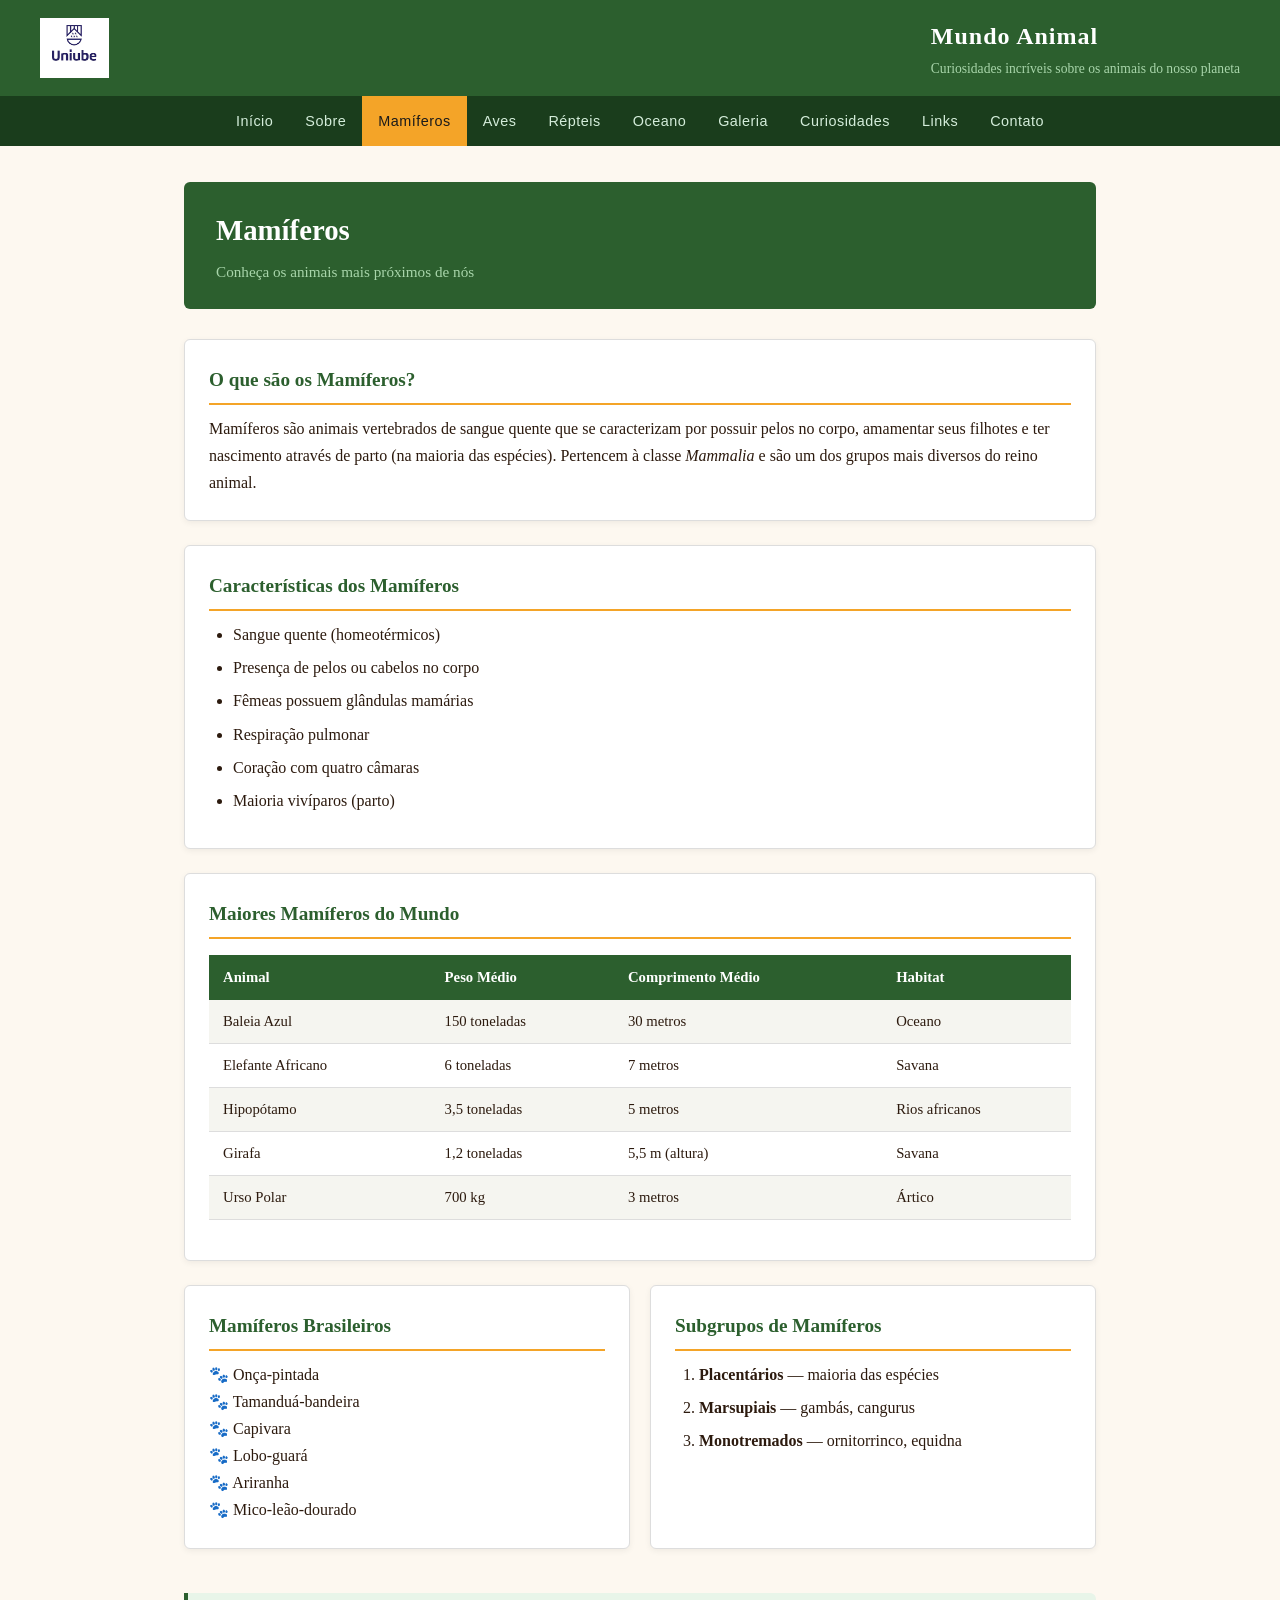
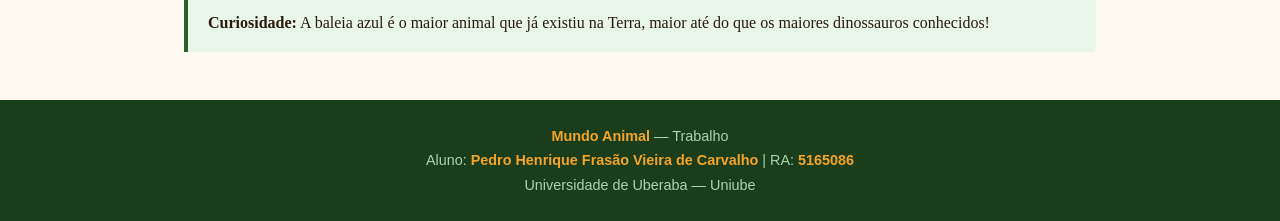
<file: mamiferos.html>
<!DOCTYPE html>
<html lang="pt-BR">
<head>
  <meta charset="UTF-8">
  <meta name="viewport" content="width=device-width, initial-scale=1.0">
  <title>Mundo Animal - Mamíferos</title>
  <link rel="stylesheet" href="css/style.css">

  <!-- Google Tag Manager -->
<script>(function(w,d,s,l,i){w[l]=w[l]||[];w[l].push({'gtm.start':
new Date().getTime(),event:'gtm.js'});var f=d.getElementsByTagName(s)[0],
j=d.createElement(s),dl=l!='dataLayer'?'&l='+l:'';j.async=true;j.src=
'https://www.googletagmanager.com/gtm.js?id='+i+dl;f.parentNode.insertBefore(j,f);
})(window,document,'script','dataLayer','GTM-ABC12345');</script>
<!-- End Google Tag Manager -->

<!-- Google Analytics -->
<script async src="https://www.googletagmanager.com/gtag/js?id=G-7X8K9M2N5P"></script>
<script>
  window.dataLayer = window.dataLayer || [];
  function gtag(){dataLayer.push(arguments);}
  gtag('js', new Date());
  gtag('config', 'G-7X8K9M2N5P');
</script>
<!-- End Google Analytics -->
</head>
<body>

  <header>
    <a href="https://www.uniube.br" target="_blank" class="header-logo">
      <img src="imagens/uniube.png" alt="Logo Uniube">
    </a>
    <div class="header-titulo">
      <h1> Mundo Animal</h1>
      <span>Curiosidades incríveis sobre os animais do nosso planeta</span>
    </div>
  </header>

  <nav>
    <ul>
      <li><a href="index.html">Início</a></li>
      <li><a href="sobre.html">Sobre</a></li>
      <li><a href="mamiferos.html" class="ativo">Mamíferos</a></li>
      <li><a href="aves.html">Aves</a></li>
      <li><a href="repteis.html">Répteis</a></li>
      <li><a href="oceano.html">Oceano</a></li>
      <li><a href="fotos.html">Galeria</a></li>
      <li><a href="curiosidades.html">Curiosidades</a></li>
      <li><a href="links.html">Links</a></li>
      <li><a href="contato.html">Contato</a></li>
    </ul>
  </nav>

  <main>
    <div class="page-title">
      <h2> Mamíferos</h2>
      <p>Conheça os animais mais próximos de nós</p>
    </div>

    <div class="card">
      <h3>O que são os Mamíferos?</h3>
      <p>Mamíferos são animais vertebrados de sangue quente que se caracterizam por possuir
         pelos no corpo, amamentar seus filhotes e ter nascimento através de parto (na maioria
         das espécies). Pertencem à classe <em>Mammalia</em> e são um dos grupos mais diversos
         do reino animal.</p>
    </div>

    <div class="card">
      <h3>Características dos Mamíferos</h3>
      <ul class="lista">
        <li>Sangue quente (homeotérmicos)</li>
        <li>Presença de pelos ou cabelos no corpo</li>
        <li>Fêmeas possuem glândulas mamárias</li>
        <li>Respiração pulmonar</li>
        <li>Coração com quatro câmaras</li>
        <li>Maioria vivíparos (parto)</li>
      </ul>
    </div>

    <div class="card">
      <h3>Maiores Mamíferos do Mundo</h3>
      <table>
        <tr>
          <th>Animal</th>
          <th>Peso Médio</th>
          <th>Comprimento Médio</th>
          <th>Habitat</th>
        </tr>
        <tr>
          <td>Baleia Azul</td>
          <td>150 toneladas</td>
          <td>30 metros</td>
          <td>Oceano</td>
        </tr>
        <tr>
          <td>Elefante Africano</td>
          <td>6 toneladas</td>
          <td>7 metros</td>
          <td>Savana</td>
        </tr>
        <tr>
          <td>Hipopótamo</td>
          <td>3,5 toneladas</td>
          <td>5 metros</td>
          <td>Rios africanos</td>
        </tr>
        <tr>
          <td>Girafa</td>
          <td>1,2 toneladas</td>
          <td>5,5 m (altura)</td>
          <td>Savana</td>
        </tr>
        <tr>
          <td>Urso Polar</td>
          <td>700 kg</td>
          <td>3 metros</td>
          <td>Ártico</td>
        </tr>
      </table>
    </div>

    <div class="grid-2">
      <div class="card">
        <h3>Mamíferos Brasileiros</h3>
        <ul class="lista-icone">
          <li>Onça-pintada</li>
          <li>Tamanduá-bandeira</li>
          <li>Capivara</li>
          <li>Lobo-guará</li>
          <li>Ariranha</li>
          <li>Mico-leão-dourado</li>
        </ul>
      </div>

      <div class="card">
        <h3>Subgrupos de Mamíferos</h3>
        <ol class="lista">
          <li><strong>Placentários</strong> — maioria das espécies</li>
          <li><strong>Marsupiais</strong> — gambás, cangurus</li>
          <li><strong>Monotremados</strong> — ornitorrinco, equidna</li>
        </ol>
      </div>
    </div>

    <div class="destaque">
      <strong> Curiosidade:</strong> A baleia azul é o maior animal que já existiu na Terra,
      maior até do que os maiores dinossauros conhecidos!
    </div>
  </main>

  <footer>
    <p><strong>Mundo Animal</strong> — Trabalho</p>
    <p>Aluno: <strong>Pedro Henrique Frasão Vieira de Carvalho</strong> | RA: <strong>5165086</strong></p>
    <p>Universidade de Uberaba — Uniube</p>
  </footer>

<script src="js/menu.js"></script>
</body>
</html>
</file>
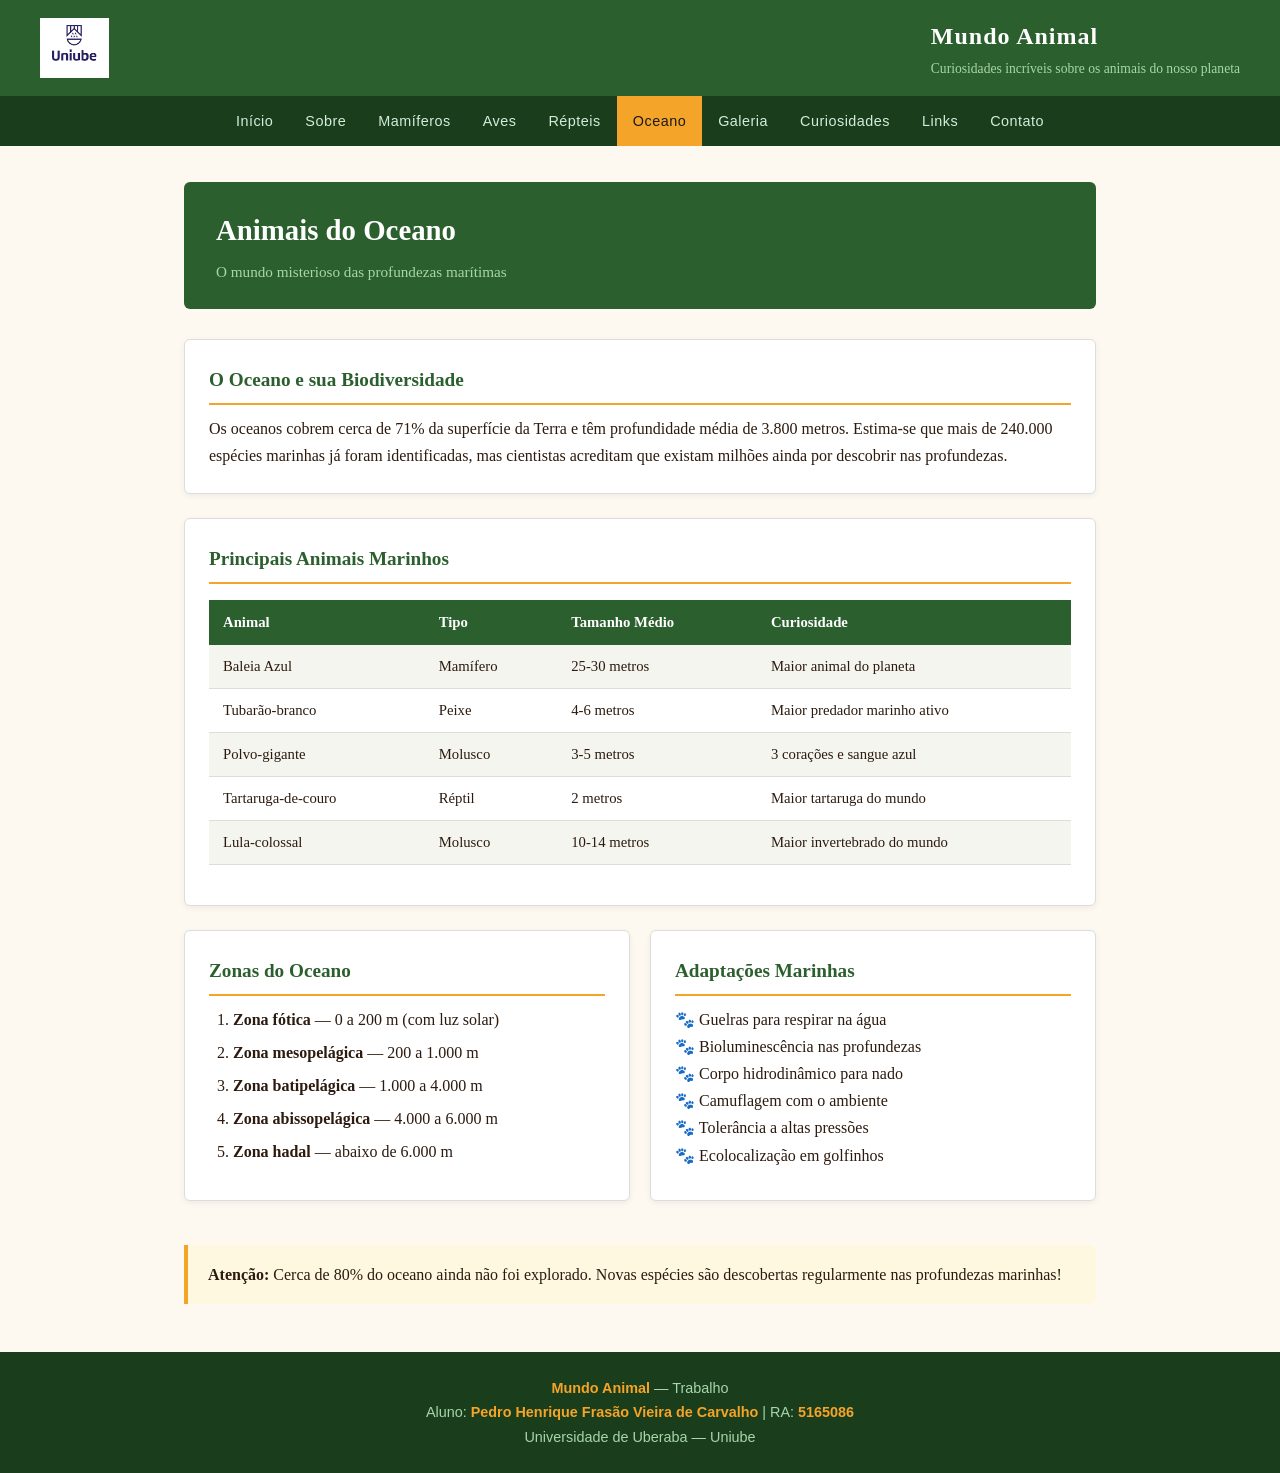
<file: oceano.html>
<!DOCTYPE html>
<html lang="pt-BR">
<head>
  <meta charset="UTF-8">
  <meta name="viewport" content="width=device-width, initial-scale=1.0">
  <title>Mundo Animal - Oceano</title>
  <link rel="stylesheet" href="css/style.css">

  <!-- Google Tag Manager -->
<script>(function(w,d,s,l,i){w[l]=w[l]||[];w[l].push({'gtm.start':
new Date().getTime(),event:'gtm.js'});var f=d.getElementsByTagName(s)[0],
j=d.createElement(s),dl=l!='dataLayer'?'&l='+l:'';j.async=true;j.src=
'https://www.googletagmanager.com/gtm.js?id='+i+dl;f.parentNode.insertBefore(j,f);
})(window,document,'script','dataLayer','GTM-ABC12345');</script>
<!-- End Google Tag Manager -->

<!-- Google Analytics -->
<script async src="https://www.googletagmanager.com/gtag/js?id=G-7X8K9M2N5P"></script>
<script>
  window.dataLayer = window.dataLayer || [];
  function gtag(){dataLayer.push(arguments);}
  gtag('js', new Date());
  gtag('config', 'G-7X8K9M2N5P');
</script>
<!-- End Google Analytics -->
</head>
<body>

  <header>
    <a href="https://www.uniube.br" target="_blank" class="header-logo">
      <img src="imagens/uniube.png" alt="Logo Uniube">
    </a>
    <div class="header-titulo">
      <h1> Mundo Animal</h1>
      <span>Curiosidades incríveis sobre os animais do nosso planeta</span>
    </div>
  </header>

  <nav>
    <ul>
      <li><a href="index.html">Início</a></li>
      <li><a href="sobre.html">Sobre</a></li>
      <li><a href="mamiferos.html">Mamíferos</a></li>
      <li><a href="aves.html">Aves</a></li>
      <li><a href="repteis.html">Répteis</a></li>
      <li><a href="oceano.html" class="ativo">Oceano</a></li>
      <li><a href="fotos.html">Galeria</a></li>
      <li><a href="curiosidades.html">Curiosidades</a></li>
      <li><a href="links.html">Links</a></li>
      <li><a href="contato.html">Contato</a></li>
    </ul>
  </nav>

  <main>
    <div class="page-title">
      <h2> Animais do Oceano</h2>
      <p>O mundo misterioso das profundezas marítimas</p>
    </div>

    <div class="card">
      <h3>O Oceano e sua Biodiversidade</h3>
      <p>Os oceanos cobrem cerca de 71% da superfície da Terra e têm profundidade média de
         3.800 metros. Estima-se que mais de 240.000 espécies marinhas já foram identificadas,
         mas cientistas acreditam que existam milhões ainda por descobrir nas profundezas.</p>
    </div>

    <div class="card">
      <h3>Principais Animais Marinhos</h3>
      <table>
        <tr>
          <th>Animal</th>
          <th>Tipo</th>
          <th>Tamanho Médio</th>
          <th>Curiosidade</th>
        </tr>
        <tr>
          <td>Baleia Azul</td>
          <td>Mamífero</td>
          <td>25-30 metros</td>
          <td>Maior animal do planeta</td>
        </tr>
        <tr>
          <td>Tubarão-branco</td>
          <td>Peixe</td>
          <td>4-6 metros</td>
          <td>Maior predador marinho ativo</td>
        </tr>
        <tr>
          <td>Polvo-gigante</td>
          <td>Molusco</td>
          <td>3-5 metros</td>
          <td>3 corações e sangue azul</td>
        </tr>
        <tr>
          <td>Tartaruga-de-couro</td>
          <td>Réptil</td>
          <td>2 metros</td>
          <td>Maior tartaruga do mundo</td>
        </tr>
        <tr>
          <td>Lula-colossal</td>
          <td>Molusco</td>
          <td>10-14 metros</td>
          <td>Maior invertebrado do mundo</td>
        </tr>
      </table>
    </div>

    <div class="grid-2">
      <div class="card">
        <h3>Zonas do Oceano</h3>
        <ol class="lista">
          <li><strong>Zona fótica</strong> — 0 a 200 m (com luz solar)</li>
          <li><strong>Zona mesopelágica</strong> — 200 a 1.000 m</li>
          <li><strong>Zona batipelágica</strong> — 1.000 a 4.000 m</li>
          <li><strong>Zona abissopelágica</strong> — 4.000 a 6.000 m</li>
          <li><strong>Zona hadal</strong> — abaixo de 6.000 m</li>
        </ol>
      </div>

      <div class="card">
        <h3>Adaptações Marinhas</h3>
        <ul class="lista-icone">
          <li>Guelras para respirar na água</li>
          <li>Bioluminescência nas profundezas</li>
          <li>Corpo hidrodinâmico para nado</li>
          <li>Camuflagem com o ambiente</li>
          <li>Tolerância a altas pressões</li>
          <li>Ecolocalização em golfinhos</li>
        </ul>
      </div>
    </div>

    <div class="aviso">
      <strong> Atenção:</strong> Cerca de 80% do oceano ainda não foi explorado. Novas
      espécies são descobertas regularmente nas profundezas marinhas!
    </div>
  </main>

  <footer>
    <p><strong>Mundo Animal</strong> — Trabalho</p>
    <p>Aluno: <strong>Pedro Henrique Frasão Vieira de Carvalho</strong> | RA: <strong>5165086</strong></p>
    <p>Universidade de Uberaba — Uniube</p>
  </footer>

<script src="js/menu.js"></script>
</body>
</html>
</file>
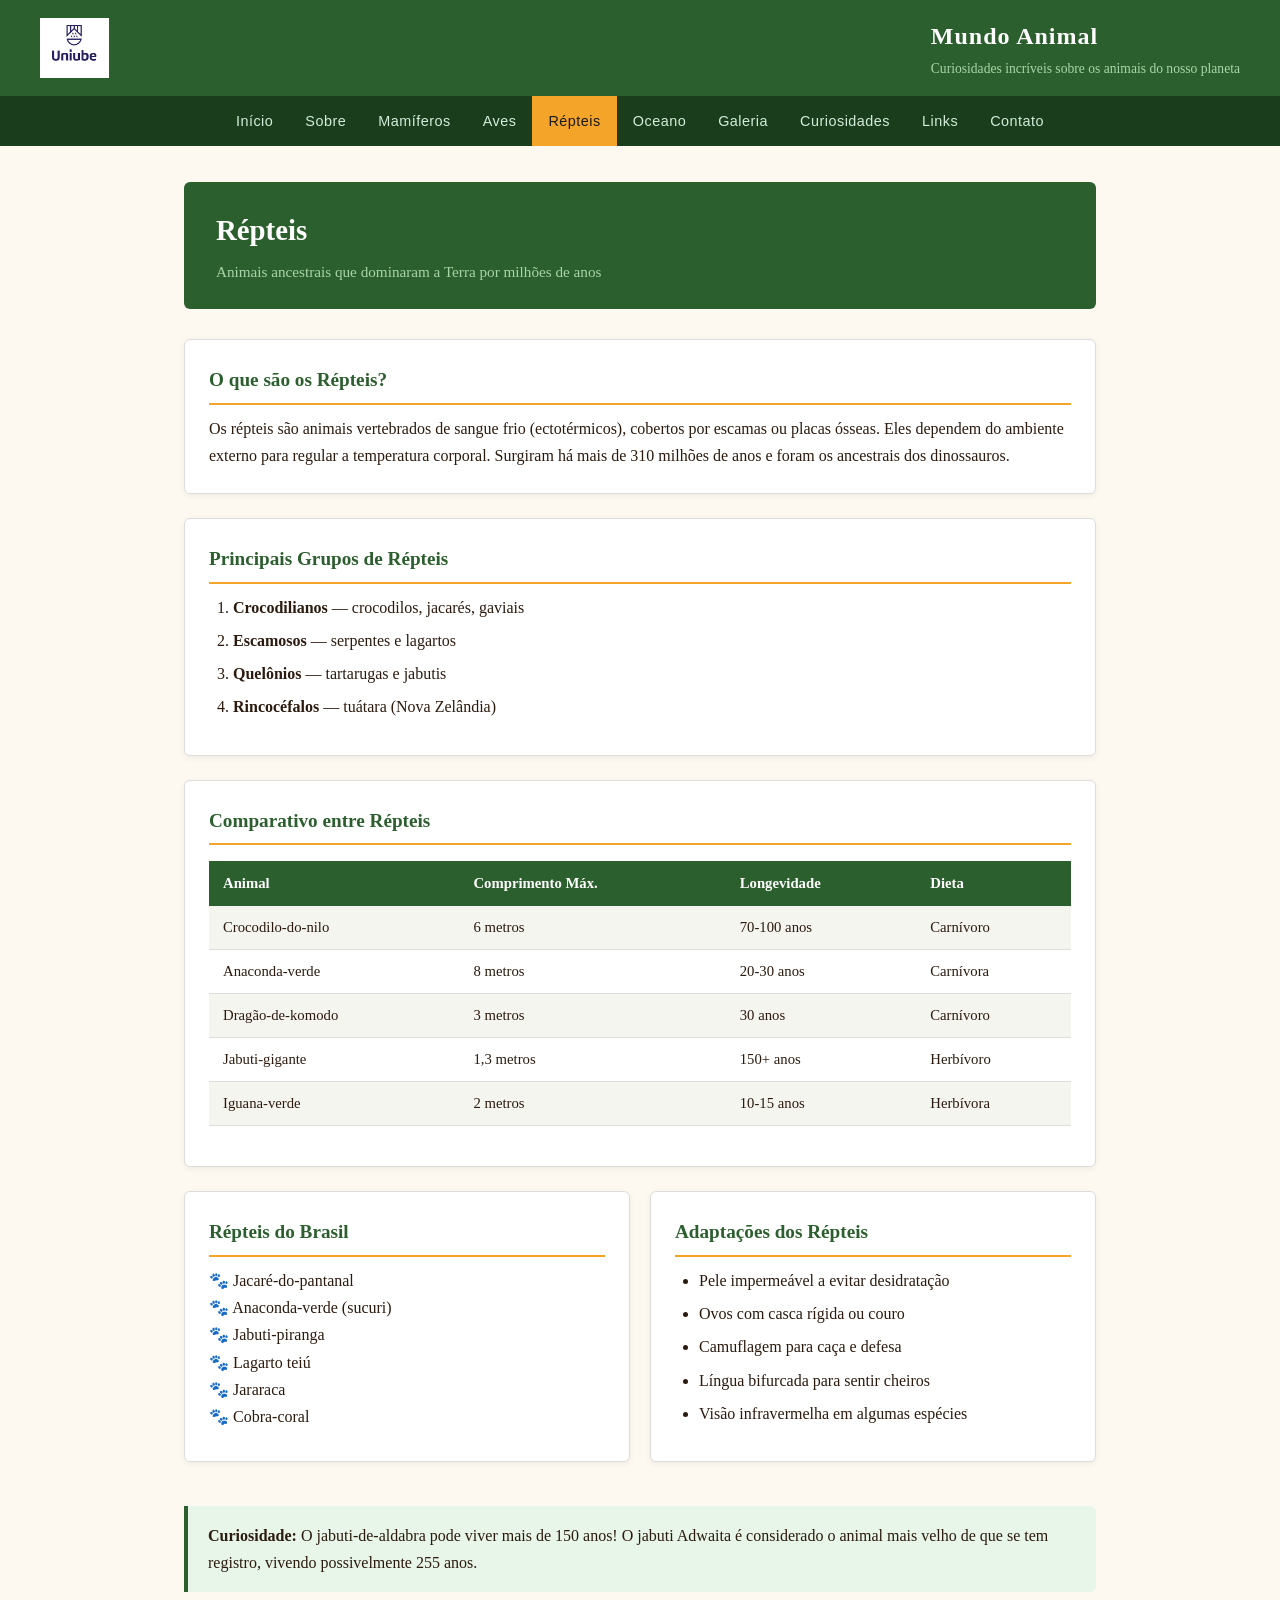
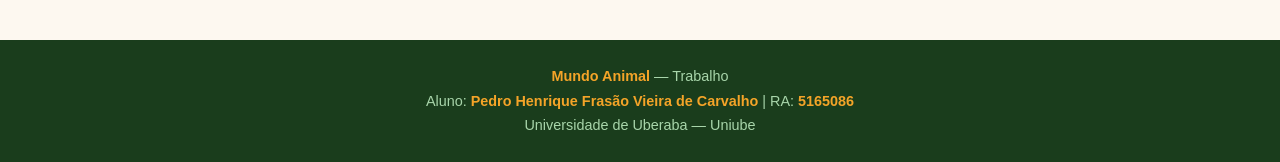
<file: repteis.html>
<!DOCTYPE html>
<html lang="pt-BR">
<head>
  <meta charset="UTF-8">
  <meta name="viewport" content="width=device-width, initial-scale=1.0">
  <title>Mundo Animal - Répteis</title>
  <link rel="stylesheet" href="css/style.css">

  <!-- Google Tag Manager -->
<script>(function(w,d,s,l,i){w[l]=w[l]||[];w[l].push({'gtm.start':
new Date().getTime(),event:'gtm.js'});var f=d.getElementsByTagName(s)[0],
j=d.createElement(s),dl=l!='dataLayer'?'&l='+l:'';j.async=true;j.src=
'https://www.googletagmanager.com/gtm.js?id='+i+dl;f.parentNode.insertBefore(j,f);
})(window,document,'script','dataLayer','GTM-ABC12345');</script>
<!-- End Google Tag Manager -->

<!-- Google Analytics -->
<script async src="https://www.googletagmanager.com/gtag/js?id=G-7X8K9M2N5P"></script>
<script>
  window.dataLayer = window.dataLayer || [];
  function gtag(){dataLayer.push(arguments);}
  gtag('js', new Date());
  gtag('config', 'G-7X8K9M2N5P');
</script>
<!-- End Google Analytics -->
</head>
<body>

  <header>
    <a href="https://www.uniube.br" target="_blank" class="header-logo">
      <img src="imagens/uniube.png" alt="Logo Uniube">
    </a>
    <div class="header-titulo">
      <h1> Mundo Animal</h1>
      <span>Curiosidades incríveis sobre os animais do nosso planeta</span>
    </div>
  </header>

  <nav>
    <ul>
      <li><a href="index.html">Início</a></li>
      <li><a href="sobre.html">Sobre</a></li>
      <li><a href="mamiferos.html">Mamíferos</a></li>
      <li><a href="aves.html">Aves</a></li>
      <li><a href="repteis.html" class="ativo">Répteis</a></li>
      <li><a href="oceano.html">Oceano</a></li>
      <li><a href="fotos.html">Galeria</a></li>
      <li><a href="curiosidades.html">Curiosidades</a></li>
      <li><a href="links.html">Links</a></li>
      <li><a href="contato.html">Contato</a></li>
    </ul>
  </nav>

  <main>
    <div class="page-title">
      <h2> Répteis</h2>
      <p>Animais ancestrais que dominaram a Terra por milhões de anos</p>
    </div>

    <div class="card">
      <h3>O que são os Répteis?</h3>
      <p>Os répteis são animais vertebrados de sangue frio (ectotérmicos), cobertos por
         escamas ou placas ósseas. Eles dependem do ambiente externo para regular a temperatura
         corporal. Surgiram há mais de 310 milhões de anos e foram os ancestrais dos dinossauros.</p>
    </div>

    <div class="card">
      <h3>Principais Grupos de Répteis</h3>
      <ol class="lista">
        <li><strong>Crocodilianos</strong> — crocodilos, jacarés, gaviais</li>
        <li><strong>Escamosos</strong> — serpentes e lagartos</li>
        <li><strong>Quelônios</strong> — tartarugas e jabutis</li>
        <li><strong>Rincocéfalos</strong> — tuátara (Nova Zelândia)</li>
      </ol>
    </div>

    <div class="card">
      <h3>Comparativo entre Répteis</h3>
      <table>
        <tr>
          <th>Animal</th>
          <th>Comprimento Máx.</th>
          <th>Longevidade</th>
          <th>Dieta</th>
        </tr>
        <tr>
          <td>Crocodilo-do-nilo</td>
          <td>6 metros</td>
          <td>70-100 anos</td>
          <td>Carnívoro</td>
        </tr>
        <tr>
          <td>Anaconda-verde</td>
          <td>8 metros</td>
          <td>20-30 anos</td>
          <td>Carnívora</td>
        </tr>
        <tr>
          <td>Dragão-de-komodo</td>
          <td>3 metros</td>
          <td>30 anos</td>
          <td>Carnívoro</td>
        </tr>
        <tr>
          <td>Jabuti-gigante</td>
          <td>1,3 metros</td>
          <td>150+ anos</td>
          <td>Herbívoro</td>
        </tr>
        <tr>
          <td>Iguana-verde</td>
          <td>2 metros</td>
          <td>10-15 anos</td>
          <td>Herbívora</td>
        </tr>
      </table>
    </div>

    <div class="grid-2">
      <div class="card">
        <h3>Répteis do Brasil</h3>
        <ul class="lista-icone">
          <li>Jacaré-do-pantanal</li>
          <li>Anaconda-verde (sucuri)</li>
          <li>Jabuti-piranga</li>
          <li>Lagarto teiú</li>
          <li>Jararaca</li>
          <li>Cobra-coral</li>
        </ul>
      </div>

      <div class="card">
        <h3>Adaptações dos Répteis</h3>
        <ul class="lista">
          <li>Pele impermeável a evitar desidratação</li>
          <li>Ovos com casca rígida ou couro</li>
          <li>Camuflagem para caça e defesa</li>
          <li>Língua bifurcada para sentir cheiros</li>
          <li>Visão infravermelha em algumas espécies</li>
        </ul>
      </div>
    </div>

    <div class="destaque">
      <strong> Curiosidade:</strong> O jabuti-de-aldabra pode viver mais de 150 anos!
      O jabuti Adwaita é considerado o animal mais velho de que se tem registro, vivendo
      possivelmente 255 anos.
    </div>
  </main>

  <footer>
    <p><strong>Mundo Animal</strong> — Trabalho</p>
    <p>Aluno: <strong>Pedro Henrique Frasão Vieira de Carvalho</strong> | RA: <strong>5165086</strong></p>
    <p>Universidade de Uberaba — Uniube</p>
  </footer>

<script src="js/menu.js"></script>
</body>
</html>
</file>
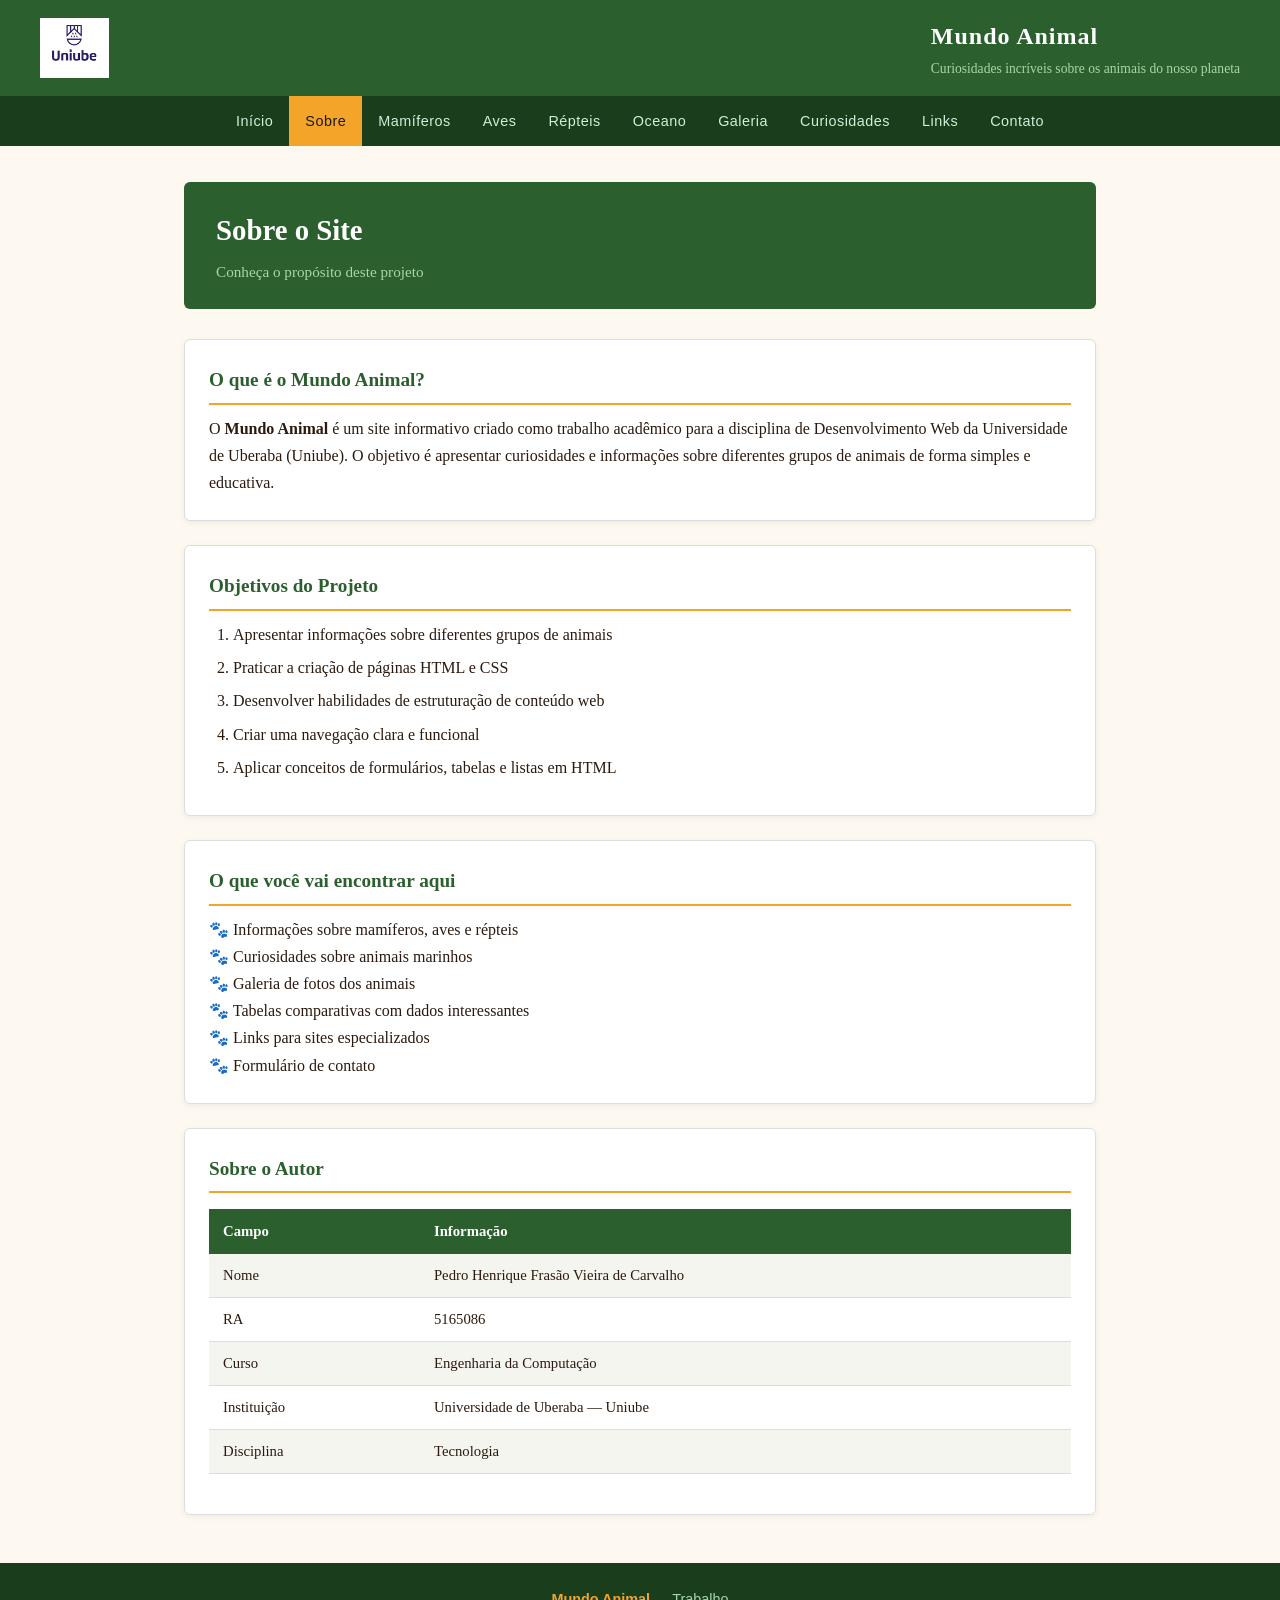
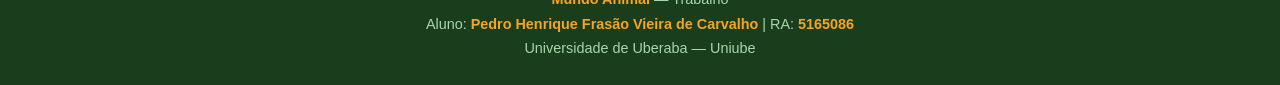
<file: sobre.html>
<!DOCTYPE html>
<html lang="pt-BR">
<head>
  <meta charset="UTF-8">
  <meta name="viewport" content="width=device-width, initial-scale=1.0">
  <title>Mundo Animal - Sobre</title>
  <link rel="stylesheet" href="css/style.css">

  <!-- Google Tag Manager -->
<script>(function(w,d,s,l,i){w[l]=w[l]||[];w[l].push({'gtm.start':
new Date().getTime(),event:'gtm.js'});var f=d.getElementsByTagName(s)[0],
j=d.createElement(s),dl=l!='dataLayer'?'&l='+l:'';j.async=true;j.src=
'https://www.googletagmanager.com/gtm.js?id='+i+dl;f.parentNode.insertBefore(j,f);
})(window,document,'script','dataLayer','GTM-ABC12345');</script>
<!-- End Google Tag Manager -->

<!-- Google Analytics -->
<script async src="https://www.googletagmanager.com/gtag/js?id=G-7X8K9M2N5P"></script>
<script>
  window.dataLayer = window.dataLayer || [];
  function gtag(){dataLayer.push(arguments);}
  gtag('js', new Date());
  gtag('config', 'G-7X8K9M2N5P');
</script>
<!-- End Google Analytics -->
</head>


<body>

  <header>
    <a href="https://www.uniube.br" target="_blank" class="header-logo">
      <img src="imagens/uniube.png" alt="Logo Uniube">
    </a>
    <div class="header-titulo">
      <h1> Mundo Animal</h1>
      <span>Curiosidades incríveis sobre os animais do nosso planeta</span>
    </div>
  </header>

  <nav>
    <ul>
      <li><a href="index.html">Início</a></li>
      <li><a href="sobre.html" class="ativo">Sobre</a></li>
      <li><a href="mamiferos.html">Mamíferos</a></li>
      <li><a href="aves.html">Aves</a></li>
      <li><a href="repteis.html">Répteis</a></li>
      <li><a href="oceano.html">Oceano</a></li>
      <li><a href="fotos.html">Galeria</a></li>
      <li><a href="curiosidades.html">Curiosidades</a></li>
      <li><a href="links.html">Links</a></li>
      <li><a href="contato.html">Contato</a></li>
    </ul>
  </nav>

  <main>
    <div class="page-title">
      <h2>Sobre o Site</h2>
      <p>Conheça o propósito deste projeto</p>
    </div>

    <div class="card">
      <h3>O que é o Mundo Animal?</h3>
      <p>O <strong>Mundo Animal</strong> é um site informativo criado como trabalho acadêmico
         para a disciplina de Desenvolvimento Web da Universidade de Uberaba (Uniube).
         O objetivo é apresentar curiosidades e informações sobre diferentes grupos de animais
         de forma simples e educativa.</p>
    </div>

    <div class="card">
      <h3>Objetivos do Projeto</h3>
      <ol class="lista">
        <li>Apresentar informações sobre diferentes grupos de animais</li>
        <li>Praticar a criação de páginas HTML e CSS</li>
        <li>Desenvolver habilidades de estruturação de conteúdo web</li>
        <li>Criar uma navegação clara e funcional</li>
        <li>Aplicar conceitos de formulários, tabelas e listas em HTML</li>
      </ol>
    </div>

    <div class="card">
      <h3>O que você vai encontrar aqui</h3>
      <ul class="lista-icone">
        <li>Informações sobre mamíferos, aves e répteis</li>
        <li>Curiosidades sobre animais marinhos</li>
        <li>Galeria de fotos dos animais</li>
        <li>Tabelas comparativas com dados interessantes</li>
        <li>Links para sites especializados</li>
        <li>Formulário de contato</li>
      </ul>
    </div>

    <div class="card">
      <h3>Sobre o Autor</h3>
      <table>
        <tr>
          <th>Campo</th>
          <th>Informação</th>
        </tr>
        <tr>
          <td>Nome</td>
          <td>Pedro Henrique Frasão Vieira de Carvalho</td>
        </tr>
        <tr>
          <td>RA</td>
          <td>5165086</td>
        </tr>
        <tr>
          <td>Curso</td>
          <td>Engenharia da Computação</td>
        </tr>
        <tr>
          <td>Instituição</td>
          <td>Universidade de Uberaba — Uniube</td>
        </tr>
        <tr>
          <td>Disciplina</td>
          <td>Tecnologia</td>
        </tr>
      </table>
    </div>

    
  </main>

  <footer>
    <p><strong>Mundo Animal</strong> — Trabalho</p>
    <p>Aluno: <strong>Pedro Henrique Frasão Vieira de Carvalho</strong> | RA: <strong>5165086</strong></p>
    <p>Universidade de Uberaba — Uniube</p>
  </footer>

<script src="js/menu.js"></script>
</body>
</html>
</file>
<file: css/style.css>
/* ===== RESET & BASE ===== */
* {
  margin: 0;
  padding: 0;
  box-sizing: border-box;
}

body {
  font-family: Georgia, 'Times New Roman', serif;
  background-color: #fdf8f0;
  color: #2c1a0e;
  font-size: 16px;
  line-height: 1.7;
}

/* ===== HEADER ===== */
header {
  background-color: #2c5f2e;
  color: #fff;
  padding: 16px 40px;
  display: flex;
  align-items: center;
  justify-content: space-between;
  gap: 20px;
  flex-wrap: wrap;
}

.header-logo {
  display: flex;
  align-items: center;
  gap: 14px;
  text-decoration: none;
}

.header-logo img {
  height: 60px;
  width: auto;
}

.header-titulo {
  display: flex;
  flex-direction: column;
}

.header-titulo h1 {
  font-size: 1.5rem;
  color: #fff;
  letter-spacing: 1px;
}

.header-titulo span {
  font-size: 0.85rem;
  color: #a8d5aa;
}

/* ===== NAVBAR ===== */
nav {
  background-color: #1a3d1c;
}

nav ul {
  list-style: none;
  display: flex;
  flex-wrap: wrap;
  justify-content: center;
  padding: 0 20px;
}

nav ul li a {
  display: block;
  padding: 13px 16px;
  color: #d4edda;
  text-decoration: none;
  font-size: 0.9rem;
  font-family: Arial, sans-serif;
  transition: background 0.2s, color 0.2s;
  letter-spacing: 0.5px;
}

nav ul li a:hover,
nav ul li a.ativo {
  background-color: #f4a428;
  color: #1a1a1a;
}

/* ===== MAIN CONTENT ===== */
main {
  max-width: 960px;
  margin: 36px auto;
  padding: 0 24px;
}

/* ===== PAGE TITLE ===== */
.page-title {
  background-color: #2c5f2e;
  color: #fff;
  padding: 24px 32px;
  border-radius: 6px;
  margin-bottom: 30px;
}

.page-title h2 {
  font-size: 1.8rem;
  margin-bottom: 4px;
}

.page-title p {
  color: #a8d5aa;
  font-size: 0.95rem;
}

/* ===== CARDS ===== */
.card {
  background: #fff;
  border: 1px solid #ddd;
  border-radius: 6px;
  padding: 24px;
  margin-bottom: 24px;
  box-shadow: 0 2px 6px rgba(0,0,0,0.06);
}

.card h3 {
  font-size: 1.2rem;
  color: #2c5f2e;
  margin-bottom: 10px;
  border-bottom: 2px solid #f4a428;
  padding-bottom: 6px;
}

/* ===== GRID ===== */
.grid-2 {
  display: grid;
  grid-template-columns: 1fr 1fr;
  gap: 20px;
}

@media (max-width: 600px) {
  .grid-2 { grid-template-columns: 1fr; }
  header { flex-direction: column; text-align: center; }
}

/* ===== LISTAS ===== */
ul.lista, ol.lista {
  padding-left: 24px;
  margin: 10px 0;
}

ul.lista li, ol.lista li {
  margin-bottom: 6px;
}

ul.lista-icone {
  list-style: none;
  padding-left: 0;
}

ul.lista-icone li::before {
  content: "🐾 ";
}

/* ===== TABELAS ===== */
table {
  width: 100%;
  border-collapse: collapse;
  margin: 16px 0;
  font-size: 0.92rem;
}

table th {
  background-color: #2c5f2e;
  color: #fff;
  padding: 10px 14px;
  text-align: left;
}

table td {
  padding: 9px 14px;
  border-bottom: 1px solid #ddd;
}

table tr:nth-child(even) td {
  background-color: #f5f5f0;
}

table tr:hover td {
  background-color: #e8f5e9;
}

/* ===== GALERIA ===== */
.galeria {
  display: grid;
  grid-template-columns: repeat(3, 1fr);
  gap: 14px;
  margin: 20px 0;
}

.galeria-item {
  background: #fff;
  border: 1px solid #ddd;
  border-radius: 6px;
  overflow: hidden;
  text-align: center;
}

.galeria-item img {
  width: 100%;
  height: 180px;
  object-fit: cover;
  display: block;
}

.galeria-item p {
  padding: 8px;
  font-size: 0.85rem;
  color: #555;
  background: #fafafa;
}

@media (max-width: 600px) {
  .galeria { grid-template-columns: 1fr 1fr; }
}

/* ===== FORMULÁRIO ===== */
.form-group {
  margin-bottom: 18px;
}

.form-group label {
  display: block;
  font-weight: bold;
  margin-bottom: 6px;
  font-size: 0.9rem;
  color: #333;
}

.form-group input,
.form-group select,
.form-group textarea {
  width: 100%;
  padding: 10px 14px;
  border: 1px solid #ccc;
  border-radius: 4px;
  font-size: 0.95rem;
  font-family: Arial, sans-serif;
  background: #fff;
  transition: border-color 0.2s;
}

.form-group input:focus,
.form-group select:focus,
.form-group textarea:focus {
  outline: none;
  border-color: #2c5f2e;
}

.btn {
  background-color: #2c5f2e;
  color: #fff;
  border: none;
  padding: 12px 32px;
  font-size: 1rem;
  border-radius: 4px;
  cursor: pointer;
  font-family: Arial, sans-serif;
  transition: background 0.2s;
}

.btn:hover {
  background-color: #f4a428;
  color: #1a1a1a;
}

/* ===== DESTAQUE / CAIXA COLORIDA ===== */
.destaque {
  background-color: #e8f5e9;
  border-left: 4px solid #2c5f2e;
  padding: 16px 20px;
  border-radius: 0 6px 6px 0;
  margin: 20px 0;
}

.aviso {
  background-color: #fff8e1;
  border-left: 4px solid #f4a428;
  padding: 16px 20px;
  border-radius: 0 6px 6px 0;
  margin: 20px 0;
}

/* ===== LINKS EXTERNOS ===== */
.links-externos a {
  display: block;
  padding: 14px 20px;
  margin-bottom: 10px;
  background: #fff;
  border: 1px solid #ddd;
  border-radius: 6px;
  text-decoration: none;
  color: #2c5f2e;
  font-weight: bold;
  transition: background 0.2s, border-color 0.2s;
}

.links-externos a:hover {
  background: #e8f5e9;
  border-color: #2c5f2e;
}

.links-externos a span {
  display: block;
  font-weight: normal;
  font-size: 0.85rem;
  color: #666;
  margin-top: 2px;
}

/* ===== FOOTER ===== */
footer {
  background-color: #1a3d1c;
  color: #a8d5aa;
  text-align: center;
  padding: 24px;
  margin-top: 48px;
  font-size: 0.9rem;
  font-family: Arial, sans-serif;
}

footer strong {
  color: #f4a428;
}

/* ===== SECRETO ===== */
.secreto-box {
  background: #1a1a1a;
  color: #00ff41;
  font-family: 'Courier New', monospace;
  padding: 30px;
  border-radius: 8px;
  text-align: center;
}

.secreto-box h2 {
  font-size: 2rem;
  margin-bottom: 10px;
}

/* ===== VARIÁVEIS CSS ===== */
:root {
  --cor-primaria: #2c5f2e;
  --cor-secundaria: #1a3d1c;
  --cor-destaque: #f4a428;
  --cor-fundo: #fdf8f0;
  --cor-texto: #2c1a0e;
  --cor-branco: #ffffff;
  --cor-link: #a8d5aa;
  --cor-sombra: rgba(0, 0, 0, 0.08);

  --fonte-titulo: 1.8rem;
  --fonte-subtitulo: 1.2rem;
  --fonte-corpo: 1rem;
  --fonte-pequena: 0.9rem;

  --espacamento-p: 1rem;
  --espacamento-m: 1.5rem;
  --espacamento-g: 2rem;

  --raio-borda: 6px;
  --transicao: 0.2s ease;
}

/* ===== MEDIDAS FLEXÍVEIS ===== */
img {
  max-width: 100%;
  height: auto;
}

/* ===== EFEITOS VISUAIS ===== */
.card {
  transition: transform var(--transicao), box-shadow var(--transicao);
}

.card:hover {
  transform: translateY(-4px);
  box-shadow: 0 6px 20px var(--cor-sombra);
}

.galeria-item {
  transition: transform var(--transicao), box-shadow var(--transicao);
}

.galeria-item:hover {
  transform: translateY(-3px);
  box-shadow: 0 4px 14px var(--cor-sombra);
}

/* ===== MENU HAMBURGER ===== */
.btn-hamburger {
  display: none;
  flex-direction: column;
  justify-content: space-between;
  width: 2rem;
  height: 1.4rem;
  background: transparent;
  border: none;
  cursor: pointer;
  padding: 0;
}

.btn-hamburger span {
  display: block;
  width: 100%;
  height: 3px;
  background-color: #fff;
  border-radius: 2px;
  transition: transform var(--transicao), opacity var(--transicao);
}

.btn-hamburger.ativo span:nth-child(1) {
  transform: translateY(8.5px) rotate(45deg);
}
.btn-hamburger.ativo span:nth-child(2) {
  opacity: 0;
}
.btn-hamburger.ativo span:nth-child(3) {
  transform: translateY(-8.5px) rotate(-45deg);
}

/* ===== RESPONSIVO MOBILE (HAMBURGER) ===== */
@media (max-width: 768px) {
  header {
    position: relative;
    flex-wrap: nowrap;
    justify-content: space-between;
    align-items: center;
    padding: 14px 20px;
  }

  .btn-hamburger {
    display: flex;
    flex-shrink: 0;
  }

  nav {
    display: none;
  }

  nav.nav-aberto {
    display: block;
  }

  nav ul {
    flex-direction: column;
    padding: 0;
  }

  nav ul li {
    width: 100%;
  }

  nav ul li a {
    text-align: center;
    padding: 14px 16px;
    border-bottom: 1px solid rgba(255,255,255,0.08);
  }

  .grid-2 {
    grid-template-columns: 1fr;
  }

  .galeria {
    grid-template-columns: 1fr 1fr;
  }

  main {
    padding: 0 16px;
    margin: 24px auto;
  }

  .page-title h2 {
    font-size: 1.4rem;
  }
}
</file>
